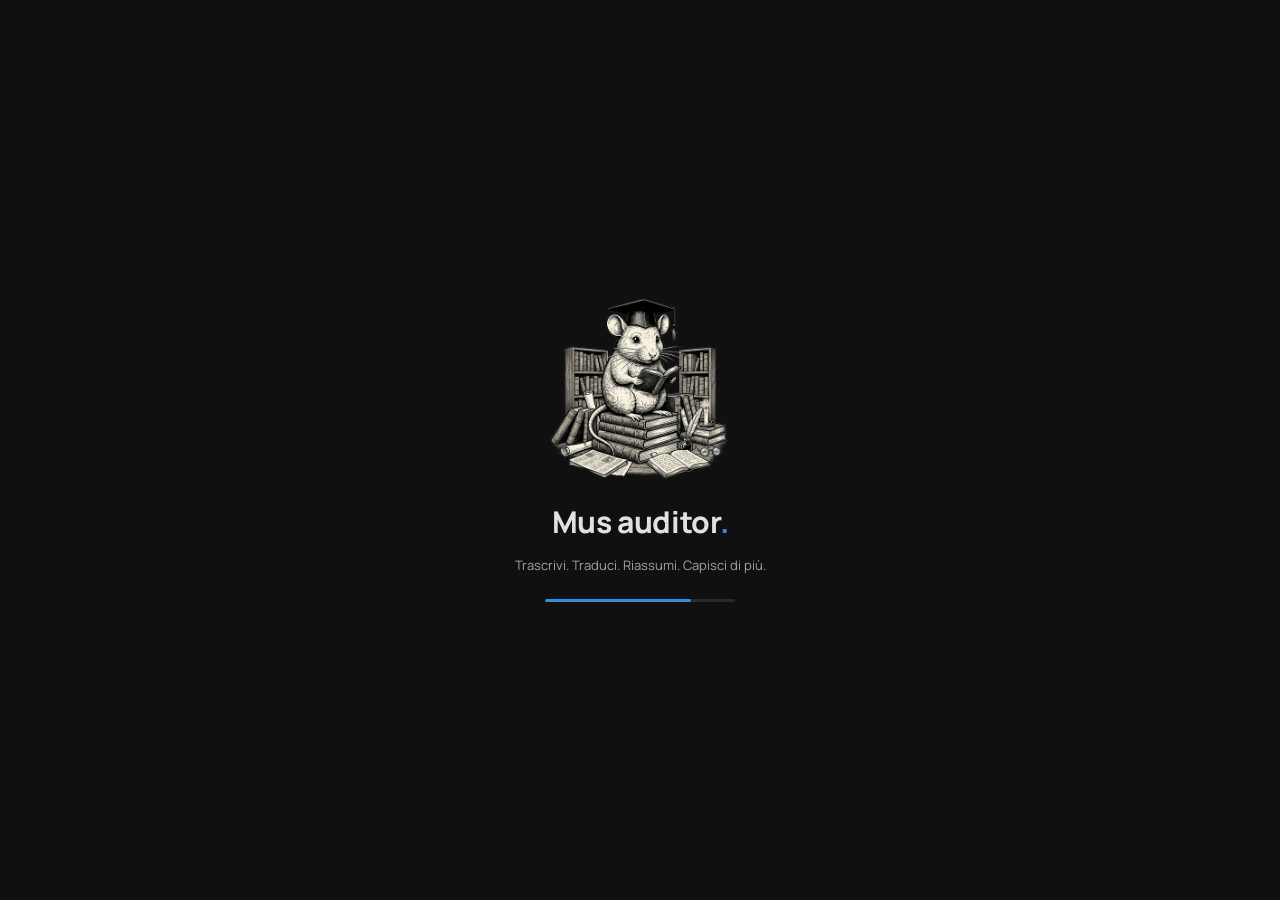
<file: client/index.html>
<!DOCTYPE html>
<html lang="it">
<head>
  <meta charset="utf-8">
  <title>Mus auditor</title>
  <!-- WebView2 non mostra nessuna scheda, quindi qui non si vede: serve a chi
       apre questo file in un browser per lavorarci sopra. -->
  <link rel="icon" href="../assets/MusAuditor.png">
  <link rel="stylesheet" href="styles/style.css">
</head>
<body>

  <!-- Le icone stanno qui una volta sola e si richiamano con <use>. -->
  <svg width="0" height="0" style="position:absolute" aria-hidden="true">
    <defs>
      <g id="i-onda" fill="none" stroke="currentColor" stroke-width="1.7"
         stroke-linecap="round" stroke-linejoin="round">
        <path d="M3 12h2M8 12h1M13 12h1M19 12h2"/>
        <path d="M5 8v8M9 5v14M14 7v10M18 9.5v5"/>
      </g>
      <g id="i-cpu" fill="none" stroke="currentColor" stroke-width="1.6"
         stroke-linecap="round" stroke-linejoin="round">
        <rect x="7" y="7" width="10" height="10" rx="2"/>
        <rect x="3.5" y="3.5" width="17" height="17" rx="3.5" opacity=".45"/>
        <path d="M10 1.5v2M14 1.5v2M10 20.5v2M14 20.5v2M1.5 10h2M1.5 14h2M20.5 10h2M20.5 14h2"/>
      </g>
      <g id="i-gettone" fill="none" stroke="currentColor" stroke-width="1.6"
         stroke-linecap="round" stroke-linejoin="round">
        <ellipse cx="12" cy="6.5" rx="7.5" ry="3"/>
        <path d="M4.5 6.5v11c0 1.7 3.4 3 7.5 3s7.5-1.3 7.5-3v-11"/>
        <path d="M4.5 12c0 1.7 3.4 3 7.5 3s7.5-1.3 7.5-3"/>
      </g>
      <g id="i-cerca" fill="none" stroke="currentColor" stroke-width="1.7" stroke-linecap="round">
        <circle cx="11" cy="11" r="6.5"/><path d="M16 16l4.5 4.5"/>
      </g>
      <g id="i-video" fill="none" stroke="currentColor" stroke-width="1.6"
         stroke-linecap="round" stroke-linejoin="round">
        <rect x="2.5" y="4.5" width="19" height="15" rx="3"/>
        <path d="M10 9.2l5 2.8-5 2.8z"/>
      </g>
      <g id="i-file-audio" fill="none" stroke="currentColor" stroke-width="1.6"
         stroke-linecap="round" stroke-linejoin="round">
        <path d="M13.5 2.5H7a2 2 0 00-2 2v15a2 2 0 002 2h10a2 2 0 002-2V8z"/>
        <path d="M13.5 2.5V8H19"/><path d="M9 16v-3.5M12 17.5v-6.5M15 15.5v-2.5"/>
      </g>
      <g id="i-avvia" fill="none" stroke="currentColor" stroke-width="1.7"
         stroke-linecap="round" stroke-linejoin="round">
        <path d="M7 4.5l12 7.5-12 7.5z"/>
      </g>
      <g id="i-vuoto" fill="none" stroke="currentColor" stroke-width="1.3"
         stroke-linecap="round" stroke-linejoin="round">
        <rect x="3" y="5" width="18" height="14" rx="2.5"/><path d="M3 10h18M8.5 14.5h7"/>
      </g>
      <g id="i-cartella" fill="none" stroke="currentColor" stroke-width="1.6"
         stroke-linecap="round" stroke-linejoin="round">
        <path d="M3 7a2 2 0 012-2h4l2 2.5h8a2 2 0 012 2V17a2 2 0 01-2 2H5a2 2 0 01-2-2z"/>
      </g>
      <g id="i-chiave" fill="none" stroke="currentColor" stroke-width="1.6"
         stroke-linecap="round" stroke-linejoin="round">
        <circle cx="7.5" cy="15.5" r="4"/>
        <path d="M10.4 12.6L20 3M17 6l2.5 2.5M14.5 8.5l2.5 2.5"/>
      </g>
      <g id="i-nuvola" fill="none" stroke="currentColor" stroke-width="1.6"
         stroke-linecap="round" stroke-linejoin="round">
        <path d="M7 18.5h10.5a4 4 0 000-8 6 6 0 00-11.6 1.6A3.6 3.6 0 007 18.5z"/>
      </g>
      <g id="i-casa" fill="none" stroke="currentColor" stroke-width="1.6"
         stroke-linecap="round" stroke-linejoin="round">
        <rect x="2.5" y="5" width="19" height="12" rx="2"/><path d="M8 21h8M12 17v4"/>
      </g>
      <g id="i-rifai" fill="none" stroke="currentColor" stroke-width="1.7"
         stroke-linecap="round" stroke-linejoin="round">
        <path d="M20 12a8 8 0 11-2.6-5.9"/><path d="M20 3v5h-5"/>
      </g>
      <g id="i-riprendi" fill="none" stroke="currentColor" stroke-width="1.6"
         stroke-linecap="round" stroke-linejoin="round">
        <circle cx="12" cy="12" r="9"/><path d="M10 8.5l5.5 3.5L10 15.5z"/>
      </g>
      <g id="i-traduci" fill="none" stroke="currentColor" stroke-width="1.6"
         stroke-linecap="round" stroke-linejoin="round">
        <path d="M3 5.5h8M7 3.5v2M9 5.5c0 3.6-2.6 6.6-6 7.5M5 9c1 2.2 3 3.9 5.5 4.5"/>
        <path d="M12 20.5l4-9 4 9M13.4 17.5h5.2"/>
      </g>
      <g id="i-riassumi" fill="none" stroke="currentColor" stroke-width="1.6"
         stroke-linecap="round" stroke-linejoin="round">
        <path d="M4 5.5h11M4 10h11M4 14.5h7M4 19h5"/><circle cx="17.5" cy="17.5" r="3.2"/>
      </g>
      <g id="i-spunta" fill="none" stroke="currentColor" stroke-width="1.9"
         stroke-linecap="round" stroke-linejoin="round">
        <path d="M4.5 12.5l5 5 10-11"/>
      </g>
      <g id="i-clessidra" fill="none" stroke="currentColor" stroke-width="1.6"
         stroke-linecap="round" stroke-linejoin="round">
        <path d="M6.5 3h11M6.5 21h11M8 3v4l4 5 4-5V3M8 21v-4l4-5 4 5v4"/>
      </g>
      <g id="i-avviso" fill="none" stroke="currentColor" stroke-width="1.7"
         stroke-linecap="round" stroke-linejoin="round">
        <path d="M12 3.5L21.5 20h-19z"/><path d="M12 9.5v5M12 17.2v.3"/>
      </g>
      <g id="i-errore" fill="none" stroke="currentColor" stroke-width="1.7"
         stroke-linecap="round" stroke-linejoin="round">
        <circle cx="12" cy="12" r="9"/><path d="M12 7.5v5.5M12 16.2v.3"/>
      </g>
      <g id="i-freccia" fill="none" stroke="currentColor" stroke-width="1.7"
         stroke-linecap="round" stroke-linejoin="round">
        <path d="M9 5l7 7-7 7"/>
      </g>
      <g id="i-leggi" fill="none" stroke="currentColor" stroke-width="1.6"
         stroke-linecap="round" stroke-linejoin="round">
        <path d="M3 5.5c2.8-1.2 5.8-1.2 9 .8v13c-3.2-2-6.2-2-9-.8z"/>
        <path d="M21 5.5c-2.8-1.2-5.8-1.2-9 .8v13c3.2-2 6.2-2 9-.8z"/>
      </g>
      <g id="i-togli" fill="none" stroke="currentColor" stroke-width="1.7"
         stroke-linecap="round" stroke-linejoin="round">
        <path d="M6 6l12 12M18 6L6 18"/>
      </g>
      <g id="i-collega" fill="none" stroke="currentColor" stroke-width="1.7"
         stroke-linecap="round" stroke-linejoin="round">
        <path d="M10 14a4.5 4.5 0 006.4 0l3-3a4.5 4.5 0 00-6.4-6.4l-1 1"/>
        <path d="M14 10a4.5 4.5 0 00-6.4 0l-3 3a4.5 4.5 0 006.4 6.4l1-1"/>
      </g>
      <g id="i-opzioni" fill="none" stroke="currentColor" stroke-width="1.6" stroke-linecap="round">
        <path d="M4 7h9M17 7h3M4 17h3M11 17h9"/><circle cx="15" cy="7" r="2"/><circle cx="9" cy="17" r="2"/>
      </g>
    </defs>
  </svg>

  <!-- L'impianto e' quello di un programma da lavoro, lo stesso di MediaFlow:
       la testata in alto, a sinistra la colonna stretta delle stanze, in
       mezzo lo spazio di lavoro, a destra le opzioni di quello che si sta
       facendo, in fondo la barra di stato. -->
  <div class="guscio">

    <header class="testata">
      <!-- Il marchio: il topo da biblioteca scontornato. E' lo stesso segno
           dell'icona sul desktop, cosi' chi ha appena fatto doppio clic lo
           ritrova dentro la finestra. marchio.png e le icone dell'eseguibile
           escono tutti da assets/marchio.py. -->
      <div class="marca">
        <img src="marchio.png" alt="" draggable="false">
        <span>Mus auditor<span class="marca-punto">.</span></span>
      </div>
      <div class="briciole">
        <span data-t="testata.spazio"></span><span class="briciole-taglio">/</span>
        <strong id="briciola"></strong>
      </div>
      <!-- Le stanze lavorano anche quando non le si guarda: questa dice dove
           sta girando qualcosa, o dove c'e' un riepilogo da leggere, e
           cliccandola ci si va. -->
      <button class="pillola-lavori" id="pillola-lavori" hidden>
        <span class="punto-vivo"></span><span id="pillola-testo"></span>
      </button>
    </header>

    <div class="impianto">

      <!-- Due postazioni, non due impostazioni: in ciascuna c'e' tutto il
           lavoro (link o file, opzioni, avvio, avanzamento) e quello che
           cambia sono i modelli con cui viene fatto. Scegliere la stanza E'
           scegliere il motore. Il nome compare passandoci sopra; il puntino
           sull'icona dice se li' dentro sta succedendo qualcosa. -->
      <nav class="barra">
        <div class="menu">
          <button class="voce attiva" data-va="locale">
            <svg class="icona" viewBox="0 0 24 24"><use href="#i-casa"/></svg>
            <span class="voce-nome" data-t="menu.locale"></span>
            <span class="targhetta-menu spenta" id="targhetta-locale"></span>
          </button>
          <button class="voce" data-va="cloud">
            <svg class="icona" viewBox="0 0 24 24"><use href="#i-nuvola"/></svg>
            <span class="voce-nome" data-t="menu.cloud"></span>
            <span class="targhetta-menu spenta" id="targhetta-cloud"></span>
          </button>
        </div>
      </nav>

      <main class="corpo">

        <!-- ══ LA POSTAZIONE DI LAVORO, COME MODELLO ════════════════════ -->
        <!-- Questo blocco non compare a schermo: e' lo stampo. All'avvio ne
             vengono fatte DUE copie vere, una dentro «Locale» e una dentro
             «Cloud», e da quel momento vivono separate: si puo' avere un link
             incollato qui e un altro li', e un lavoro in corso in tutte e due
             nello stesso momento.

             Le copie non sono identiche: ognuna tiene solo i modelli del
             proprio motore, e la chiave sta soltanto in «Cloud», perche' e'
             l'unica stanza in cui si paga qualcosa. Chi le pota, e chi scrive
             nell'intestazione il nome della stanza, e' creaPosti() in posti.js.

             Gli identificatori qui dentro sono scritti nudi ma non restano
             tali: copiando, ognuno prende davanti il nome della stanza. Cosi'
             «url» diventa «locale-url» e «cloud-url», che sono due caselle
             diverse e non possono essere scambiate per sbaglio. -->
        <template id="modello-postazione">
        <div class="postazione">

          <div class="lavoro">
            <header class="intestazione">
              <div class="simbolo"><svg class="icona" viewBox="0 0 24 24"><use id="simbolo-uso"/></svg></div>
              <div>
                <div class="occhiello" id="occhiello"></div>
                <h1 id="titolo"></h1>
              </div>
            </header>
            <p class="intro" id="intro"></p>

            <!-- Da dove entra il materiale. Resta attivo anche mentre la
                 postazione lavora: e' da qui che si incolla il prossimo link,
                 che va in coda.

                 Il link non ha un bottone per leggerlo: si legge da solo appena
                 incollato (o dopo un attimo di pausa mentre lo si scrive), e
                 l'anteprima si apre in una finestra. La riga sotto la casella
                 dice che cosa sta succedendo. -->
            <section class="importa resta-attivo">
              <div class="importa-capo">
                <svg class="icona" viewBox="0 0 24 24"><use href="#i-collega"/></svg>
                <h2 data-t="src.label"></h2>
              </div>
              <div class="modulo-link">
                <select id="sorgente" class="campo">
                  <option value="youtube" data-t="src.youtube"></option>
                  <option value="local" data-t="src.local"></option>
                </select>
                <!-- I due ingressi occupano lo stesso posto: si vede solo
                     quello della sorgente scelta. -->
                <div class="campo-icona" id="ingresso-youtube">
                  <svg class="icona-campo" viewBox="0 0 24 24"><use href="#i-video"/></svg>
                  <input id="url" class="campo con-icona" type="text" spellcheck="false"
                         placeholder="https://www.youtube.com/watch?v=…">
                </div>
                <!-- Il file non si scrive, si sceglie: la casella intera e' il
                     bottone che apre la finestra del sistema. -->
                <div class="campo-icona" id="ingresso-file" hidden>
                  <svg class="icona-campo" viewBox="0 0 24 24"><use href="#i-file-audio"/></svg>
                  <input id="file" class="campo con-icona scelto" type="text" readonly>
                </div>
              </div>
              <div class="importa-nota" id="lettura" data-t="src.load.hint"></div>
            </section>

            <!-- L'avanzamento compare solo mentre si lavora. Dentro c'e' tutto
                 quello che serve a capire a che punto siamo: chi sta
                 lavorando, in che fase, quanto manca, e l'elenco dei passaggi
                 con quelli fatti gia' spuntati. -->
            <section class="pannello avanzamento" id="avanzamento">
              <div class="titolo-pannello">
                <span class="spia working"></span>
                <span data-t="prog.title"></span>
                <span class="targhetta-motore" id="badge-motore"></span>
                <span class="targhetta elastica" id="badge-batch" hidden></span>
                <div class="spazio"></div>
                <span class="targhetta" id="badge-fase"></span>
                <span class="avanz-pct" id="avanz-pct"></span>
                <span class="avanz-eta" id="avanz-eta"></span>
                <!-- Resta cliccabile mentre tutto il resto della postazione e'
                     spento: e' l'unico gesto che ha senso durante un lavoro. -->
                <button id="annulla" class="bottone contorno piccolo resta-attivo">
                  <svg class="icona" viewBox="0 0 24 24"><use href="#i-togli"/></svg>
                  <span data-t="prog.cancel"></span>
                </button>
              </div>
              <div class="avanz-nota" id="badge-nota" hidden></div>
              <div class="binario"><div class="cursa" id="barra"></div></div>
              <div class="avanz-riga">
                <span class="avanz-titolo" id="avanz-fase"></span>
                <span class="avanz-dettaglio" id="avanz-dettaglio"></span>
              </div>
              <div class="passi" id="passi"></div>
              <div class="racconto">
                <div id="racconto-testo"></div>
                <div class="racconto-piano" id="racconto-piano"></div>
              </div>
            </section>

            <!-- Quello che si e' scelto di trascrivere, e sotto i video che
                 aspettano il loro turno. La spia e la parola di stato dicono
                 se la postazione sta lavorando. -->
            <section class="pannello sorgente">
              <div class="titolo-pannello">
                <span class="spia" id="spia"></span>
                <span data-t="src.panel"></span>
                <span class="stato" id="stato"></span>
                <div class="spazio"></div>
                <span class="targhetta" id="stima"></span>
              </div>
              <div class="sorgente-corpo">
                <div id="sorgente-scheda" class="elenco"></div>
                <!-- Ciascuno con il suo × per toglierlo prima che parta.
                     Vuota, non si vede. -->
                <div class="coda-blocco" id="coda-blocco" hidden>
                  <label class="etichetta" data-t="coda.title"></label>
                  <div class="elenco-video" id="coda-lista"></div>
                </div>
              </div>
            </section>
          </div>

          <!-- Le opzioni di questa stanza: con che cosa si trascrive, e come
               deve venire il riassunto. Prima stavano in tre riquadri che
               aprivano tre finestre; adesso sono sempre a vista, e il bottone
               che fa partire tutto sta in fondo, dopo l'ultima scelta. -->
          <aside class="ispettore">
            <div class="ispettore-testa">
              <svg class="icona" viewBox="0 0 24 24"><use href="#i-opzioni"/></svg>
              <h2 data-t="opz.titolo"></h2>
            </div>
            <div class="ispettore-corpo">

              <section class="blocco" id="modulo-modelli-locale">
                <h3 class="blocco-titolo" data-t="opz.modelli"></h3>
                <div class="gruppo">
                  <label data-t="eng.model.whisper"></label>
                  <select id="m-whisper" class="campo"></select>
                </div>
                <div class="gruppo">
                  <label data-t="eng.model.ollama"></label>
                  <select id="m-ollama" class="campo"></select>
                </div>
                <div class="nota-riga" data-t="eng.local.hint"></div>
              </section>

              <section class="blocco" id="modulo-modelli-cloud">
                <h3 class="blocco-titolo" data-t="opz.modelli"></h3>
                <div class="gruppo">
                  <label data-t="eng.model.groq"></label>
                  <select id="m-groq" class="campo"></select>
                </div>
                <div class="gruppo">
                  <label data-t="eng.model.groqtesto"></label>
                  <select id="m-groq-testo" class="campo"></select>
                </div>
                <div class="nota-riga" data-t="eng.groq.hint"></div>
              </section>

              <!-- Del file caricato si mostra il nome e nient'altro: la chiave
                   e' un segreto, e vederla scritta a schermo non serve a
                   nessuno. -->
              <section class="blocco" id="carta-chiave">
                <h3 class="blocco-titolo" data-t="opz.chiave"></h3>
                <div class="stato-chiave" id="stato-chiave"></div>
                <button id="carica-chiave" class="bottone contorno">
                  <svg class="icona" viewBox="0 0 24 24"><use href="#i-chiave"/></svg>
                  <span data-t="eng.key.load"></span>
                </button>
                <button id="ottieni-chiave" class="bottone nudo" data-t="eng.key.get"></button>
              </section>

              <!-- Il riassunto non ha un interruttore: si fa sempre, ed e'
                   l'unica cosa che finisce fra i risultati. Queste sono le sue
                   aggiunte e la sua misura. -->
              <section class="blocco">
                <h3 class="blocco-titolo" data-t="opts.title"></h3>
                <div class="interruttori">
                  <label class="interruttore rovescio">
                    <input type="checkbox" id="opt-translate"><span class="cursore"></span>
                    <span class="interruttore-testo">
                      <span class="interruttore-nome" data-t="opt.translate"></span>
                      <span class="interruttore-nota" data-t="opt.translate.desc"></span>
                    </span>
                  </label>
                  <label class="interruttore rovescio">
                    <input type="checkbox" id="opt-charts"><span class="cursore"></span>
                    <span class="interruttore-testo">
                      <span class="interruttore-nome" data-t="opt.charts"></span>
                      <span class="interruttore-nota" data-t="opt.charts.desc"></span>
                    </span>
                  </label>
                  <label class="interruttore rovescio">
                    <input type="checkbox" id="opt-comments"><span class="cursore"></span>
                    <span class="interruttore-testo">
                      <span class="interruttore-nome" data-t="opt.comments"></span>
                      <span class="interruttore-nota" data-t="opt.comments.desc"></span>
                    </span>
                  </label>
                </div>
                <div class="gruppo" id="riga-dettaglio">
                  <label data-t="opt.detail"></label>
                  <select id="opt-detail" class="campo">
                    <option value="esteso" data-t="opt.detail.esteso"></option>
                    <option value="normale" data-t="opt.detail.normale"></option>
                    <option value="breve" data-t="opt.detail.breve"></option>
                    <option value="punti" data-t="opt.detail.punti"></option>
                  </select>
                </div>
              </section>
            </div>

            <div class="ispettore-piede">
              <button id="avvia" class="bottone pieno">
                <svg class="icona" viewBox="0 0 24 24"><use href="#i-avvia" id="icona-avvia"/></svg>
                <span id="testo-avvia" data-t="src.start"></span>
              </button>
              <p class="piede-nota" data-t="src.start.nota"></p>
            </div>
          </aside>
        </div>
        </template>

        <!-- ══ LOCALE ═══════════════════════════════════════════════════ -->
        <!-- Qui dentro non compare niente che abbia bisogno della rete: e' la
             promessa della sezione. Chi trascrive da qui trascrive sul proprio
             computer: non c'e' un interruttore da ricordarsi, e' la stanza in
             cui si sta. -->
        <div class="sezione attiva" data-sez="locale" data-icona="i-casa"></div>

        <!-- ══ CLOUD ════════════════════════════════════════════════════ -->
        <!-- E qui dentro, per lo stesso motivo, solo cose che vivono sui
             server Groq: i due modelli e la chiave che li paga. -->
        <div class="sezione" data-sez="cloud" data-icona="i-nuvola"></div>

      </main>
    </div>

    <footer class="barra-stato">
      <span class="punto-stato" id="stato-punto"></span>
      <span id="stato-testo"></span>
      <!-- Quanto manca alla fase in corso, quando a lavorare e' una stanza
           sola: con due insieme un numero unico non direbbe niente. -->
      <div class="stato-avanzo" id="stato-avanzo" hidden>
        <div><span id="stato-cursa"></span></div>
        <span id="stato-percento"></span>
      </div>
      <!-- La spia di Tor: dice se YouTube vede l'IP di casa o quello di un
           nodo Tor. La tiene aggiornata sorvegliaTor(), in app.js. -->
      <div class="spia-tor" id="spia-tor" data-fase="avvio">
        <span class="spia-tor-punto"></span><span class="spia-tor-testo"></span>
      </div>
      <span class="barra-stato-coda" data-t="stato.privato"></span>
    </footer>
  </div>

  <div class="avvisi" id="avvisi"></div>

  <div class="velo-trascina" id="velo-trascina">
    <div class="riquadro-trascina">
      <svg class="icona" viewBox="0 0 24 24"><use href="#i-collega"/></svg>
      <span data-t="trascina"></span>
    </div>
  </div>

  <!-- La finestra modale e' una sola e viene riempita di volta in volta:
       conferma di un video, elenco di scelte, risultato, avviso. Averne una
       per caso significherebbe cinque strutture da tenere allineate. -->
  <div class="velo-finestra" id="velo-finestra">
    <div class="finestra" id="finestra" role="dialog" aria-modal="true">
      <div class="finestra-testa">
        <svg class="icona" viewBox="0 0 24 24"><use href="#i-onda" id="finestra-icona"/></svg>
        <h2 id="finestra-titolo"></h2>
      </div>
      <div class="finestra-corpo" id="finestra-corpo"></div>
      <div class="finestra-azioni" id="finestra-azioni"></div>
    </div>
  </div>

  <!-- Il velo di caricamento: sparisce quando la pagina e' davvero pronta,
       motore compreso. Senza, si vedrebbe per un istante l'interfaccia ancora
       vuota e senza testi. Il motto e' scritto qui e non preso dai testi,
       perche' i testi arrivano proprio mentre il velo e' a schermo. -->
  <div class="velo-avvio" id="velo-avvio">
    <div class="avvio-blocco">
      <img class="avvio-marchio" src="marchio.png" alt="" draggable="false">
      <div class="avvio-nome">Mus auditor<span class="marca-punto">.</span></div>
      <div class="avvio-motto">Trascrivi. Traduci. Riassumi. Capisci di più.</div>
      <div class="avvio-barra"><span></span></div>
    </div>
  </div>

  <script src="components/dropdown.js"></script>
  <script src="components/modal.js"></script>
  <script src="features/posti.js"></script>
  <script src="app.js"></script>
  <script src="features/engine.js"></script>
  <script src="features/transcribe.js"></script>
  <script>avvia();</script>
</body>
</html>
</file>
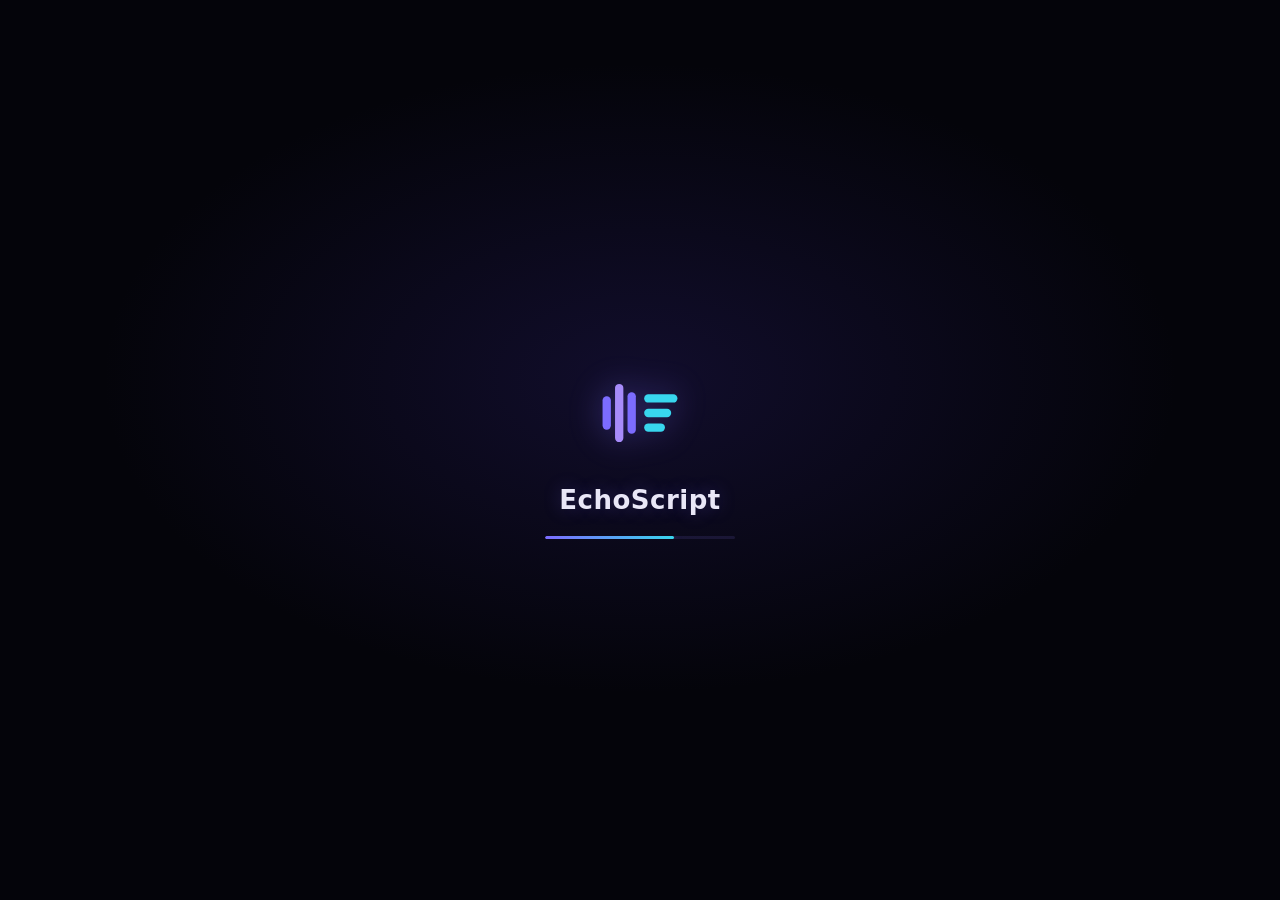
<file: web/index.html>
<!DOCTYPE html>
<html lang="it">
<head>
  <meta charset="utf-8">
  <title>EchoScript</title>
  <!-- WebView2 non mostra nessuna scheda, quindi qui non si vede: serve a chi
       apre questo file in un browser per lavorarci sopra. -->
  <link rel="icon" href="../assets/EchoScript.png">
  <link rel="stylesheet" href="style.css">
</head>
<body>

  <!-- Sfondo: strati sovrapposti, tutti generati dal CSS. Nessun file, nessun
       download, niente da inizializzare. -->
  <div class="sfondo" aria-hidden="true">
    <div class="alone alone-1"></div>
    <div class="alone alone-2"></div>
    <div class="alone alone-3"></div>
    <div class="onde"></div>
    <div class="grana"></div>
    <div class="vignetta"></div>
  </div>

  <!-- Le icone stanno qui una volta sola e si richiamano con <use>. -->
  <svg width="0" height="0" style="position:absolute" aria-hidden="true">
    <defs>
      <g id="i-onda" fill="none" stroke="currentColor" stroke-width="1.7"
         stroke-linecap="round" stroke-linejoin="round">
        <path d="M3 12h2M8 12h1M13 12h1M19 12h2"/>
        <path d="M5 8v8M9 5v14M14 7v10M18 9.5v5"/>
      </g>
      <g id="i-cpu" fill="none" stroke="currentColor" stroke-width="1.6"
         stroke-linecap="round" stroke-linejoin="round">
        <rect x="7" y="7" width="10" height="10" rx="2"/>
        <rect x="3.5" y="3.5" width="17" height="17" rx="3.5" opacity=".45"/>
        <path d="M10 1.5v2M14 1.5v2M10 20.5v2M14 20.5v2M1.5 10h2M1.5 14h2M20.5 10h2M20.5 14h2"/>
      </g>
      <g id="i-gettone" fill="none" stroke="currentColor" stroke-width="1.6"
         stroke-linecap="round" stroke-linejoin="round">
        <ellipse cx="12" cy="6.5" rx="7.5" ry="3"/>
        <path d="M4.5 6.5v11c0 1.7 3.4 3 7.5 3s7.5-1.3 7.5-3v-11"/>
        <path d="M4.5 12c0 1.7 3.4 3 7.5 3s7.5-1.3 7.5-3"/>
      </g>
      <g id="i-cerca" fill="none" stroke="currentColor" stroke-width="1.7" stroke-linecap="round">
        <circle cx="11" cy="11" r="6.5"/><path d="M16 16l4.5 4.5"/>
      </g>
      <g id="i-video" fill="none" stroke="currentColor" stroke-width="1.6"
         stroke-linecap="round" stroke-linejoin="round">
        <rect x="2.5" y="4.5" width="19" height="15" rx="3"/>
        <path d="M10 9.2l5 2.8-5 2.8z"/>
      </g>
      <g id="i-file-audio" fill="none" stroke="currentColor" stroke-width="1.6"
         stroke-linecap="round" stroke-linejoin="round">
        <path d="M13.5 2.5H7a2 2 0 00-2 2v15a2 2 0 002 2h10a2 2 0 002-2V8z"/>
        <path d="M13.5 2.5V8H19"/><path d="M9 16v-3.5M12 17.5v-6.5M15 15.5v-2.5"/>
      </g>
      <g id="i-avvia" fill="none" stroke="currentColor" stroke-width="1.7"
         stroke-linecap="round" stroke-linejoin="round">
        <path d="M7 4.5l12 7.5-12 7.5z"/>
      </g>
      <g id="i-vuoto" fill="none" stroke="currentColor" stroke-width="1.3"
         stroke-linecap="round" stroke-linejoin="round">
        <rect x="3" y="5" width="18" height="14" rx="2.5"/><path d="M3 10h18M8.5 14.5h7"/>
      </g>
      <g id="i-cartella" fill="none" stroke="currentColor" stroke-width="1.6"
         stroke-linecap="round" stroke-linejoin="round">
        <path d="M3 7a2 2 0 012-2h4l2 2.5h8a2 2 0 012 2V17a2 2 0 01-2 2H5a2 2 0 01-2-2z"/>
      </g>
      <g id="i-chiave" fill="none" stroke="currentColor" stroke-width="1.6"
         stroke-linecap="round" stroke-linejoin="round">
        <circle cx="7.5" cy="15.5" r="4"/>
        <path d="M10.4 12.6L20 3M17 6l2.5 2.5M14.5 8.5l2.5 2.5"/>
      </g>
      <g id="i-nuvola" fill="none" stroke="currentColor" stroke-width="1.6"
         stroke-linecap="round" stroke-linejoin="round">
        <path d="M7 18.5h10.5a4 4 0 000-8 6 6 0 00-11.6 1.6A3.6 3.6 0 007 18.5z"/>
      </g>
      <g id="i-casa" fill="none" stroke="currentColor" stroke-width="1.6"
         stroke-linecap="round" stroke-linejoin="round">
        <rect x="2.5" y="5" width="19" height="12" rx="2"/><path d="M8 21h8M12 17v4"/>
      </g>
      <g id="i-rifai" fill="none" stroke="currentColor" stroke-width="1.7"
         stroke-linecap="round" stroke-linejoin="round">
        <path d="M20 12a8 8 0 11-2.6-5.9"/><path d="M20 3v5h-5"/>
      </g>
      <g id="i-riprendi" fill="none" stroke="currentColor" stroke-width="1.6"
         stroke-linecap="round" stroke-linejoin="round">
        <circle cx="12" cy="12" r="9"/><path d="M10 8.5l5.5 3.5L10 15.5z"/>
      </g>
      <g id="i-traduci" fill="none" stroke="currentColor" stroke-width="1.6"
         stroke-linecap="round" stroke-linejoin="round">
        <path d="M3 5.5h8M7 3.5v2M9 5.5c0 3.6-2.6 6.6-6 7.5M5 9c1 2.2 3 3.9 5.5 4.5"/>
        <path d="M12 20.5l4-9 4 9M13.4 17.5h5.2"/>
      </g>
      <g id="i-riassumi" fill="none" stroke="currentColor" stroke-width="1.6"
         stroke-linecap="round" stroke-linejoin="round">
        <path d="M4 5.5h11M4 10h11M4 14.5h7M4 19h5"/><circle cx="17.5" cy="17.5" r="3.2"/>
      </g>
      <g id="i-occhio" fill="none" stroke="currentColor" stroke-width="1.6"
         stroke-linecap="round" stroke-linejoin="round">
        <path d="M2 12s3.6-6.5 10-6.5S22 12 22 12s-3.6 6.5-10 6.5S2 12 2 12z"/>
        <circle cx="12" cy="12" r="2.6"/>
      </g>
      <g id="i-spunta" fill="none" stroke="currentColor" stroke-width="1.9"
         stroke-linecap="round" stroke-linejoin="round">
        <path d="M4.5 12.5l5 5 10-11"/>
      </g>
      <g id="i-clessidra" fill="none" stroke="currentColor" stroke-width="1.6"
         stroke-linecap="round" stroke-linejoin="round">
        <path d="M6.5 3h11M6.5 21h11M8 3v4l4 5 4-5V3M8 21v-4l4-5 4 5v4"/>
      </g>
      <g id="i-avviso" fill="none" stroke="currentColor" stroke-width="1.7"
         stroke-linecap="round" stroke-linejoin="round">
        <path d="M12 3.5L21.5 20h-19z"/><path d="M12 9.5v5M12 17.2v.3"/>
      </g>
      <g id="i-errore" fill="none" stroke="currentColor" stroke-width="1.7"
         stroke-linecap="round" stroke-linejoin="round">
        <circle cx="12" cy="12" r="9"/><path d="M12 7.5v5.5M12 16.2v.3"/>
      </g>
      <g id="i-freccia" fill="none" stroke="currentColor" stroke-width="1.7"
         stroke-linecap="round" stroke-linejoin="round">
        <path d="M9 5l7 7-7 7"/>
      </g>
    </defs>
  </svg>

  <div class="guscio">

    <aside class="barra">
      <div class="marchio">
        <div class="logo">EchoScript</div>
        <div class="sottotitolo" data-t="app.subtitle"></div>
      </div>

      <nav class="menu">
        <!-- Due postazioni, non due impostazioni: in ciascuna c'e' tutto il
             lavoro — link o file, output, avvio, diario — e quello che cambia
             sono i modelli con cui viene fatto. Si entra in una delle due e si
             lavora li' dentro; scegliere la sezione E' scegliere il motore, che
             e' il modo piu' corto di dirlo. La targhetta segna quella in uso. -->
        <button class="voce attiva" data-va="locale">
          <span class="rotaia"></span>
          <svg class="icona" viewBox="0 0 24 24"><use href="#i-casa"/></svg>
          <span data-t="menu.locale"></span>
          <span class="targhetta-menu" id="targhetta-locale"></span>
        </button>
        <button class="voce" data-va="cloud">
          <span class="rotaia"></span>
          <svg class="icona" viewBox="0 0 24 24"><use href="#i-nuvola"/></svg>
          <span data-t="menu.cloud"></span>
          <span class="targhetta-menu" id="targhetta-cloud"></span>
        </button>
        <button class="voce" data-va="crediti">
          <span class="rotaia"></span>
          <svg class="icona" viewBox="0 0 24 24"><use href="#i-gettone"/></svg>
          <span data-t="menu.crediti"></span>
        </button>
      </nav>

      <div class="piede">
        <label class="etichetta" data-t="app.language"></label>
        <select id="lingua" class="campo compatto">
          <option value="it">Italiano</option>
          <option value="en">English</option>
        </select>
      </div>
    </aside>

    <main class="corpo">

      <!-- ══ LA POSTAZIONE DI LAVORO ════════════════════════════════════ -->
      <!-- Una sola, e si sposta nella sezione aperta — come il diario, e per lo
           stesso motivo. Averne due copie vere vorrebbe dire due link incollati,
           due schede della sorgente, due avanzamenti: passando da «Locale» a
           «Cloud» il link appena incollato sparirebbe, che e' esattamente cio'
           che nessuno si aspetta. Cosi' invece la postazione e' la stessa e
           cambia solo la stanza in cui si trova. -->
      <div id="postazione">

        <section class="vetro">
          <div class="riga">
            <div class="gruppo stretto">
              <label data-t="src.label"></label>
              <select id="sorgente" class="campo">
                <option value="youtube" data-t="src.youtube"></option>
                <option value="local" data-t="src.local"></option>
              </select>
            </div>

            <!-- I due ingressi occupano lo stesso posto: si vede solo quello
                 della sorgente scelta, cosi' la riga non cambia altezza. -->
            <div class="gruppo largo" id="ingresso-youtube">
              <label data-t="src.input.url"></label>
              <div class="campo-icona">
                <svg class="icona-campo" viewBox="0 0 24 24"><use href="#i-video"/></svg>
                <input id="url" class="campo con-icona" type="text" spellcheck="false"
                       placeholder="https://www.youtube.com/watch?v=…">
              </div>
            </div>
            <div class="gruppo largo" id="ingresso-file" hidden>
              <label data-t="src.input.file"></label>
              <div class="campo-icona">
                <svg class="icona-campo" viewBox="0 0 24 24"><use href="#i-file-audio"/></svg>
                <input id="file" class="campo con-icona con-coda" type="text"
                       spellcheck="false" readonly>
                <button id="sfoglia" class="coda">…</button>
              </div>
            </div>
          </div>

          <label class="etichetta etichetta-blocco" data-t="opts.title"></label>
          <div class="interruttori">
            <label class="interruttore">
              <input type="checkbox" id="opt-translate"><span class="cursore"></span>
              <span class="interruttore-testo">
                <span class="interruttore-nome" data-t="opt.translate"></span>
                <span class="interruttore-nota" data-t="opt.translate.desc"></span>
              </span>
            </label>
            <label class="interruttore">
              <input type="checkbox" id="opt-summarize"><span class="cursore"></span>
              <span class="interruttore-testo">
                <span class="interruttore-nome" data-t="opt.summary"></span>
                <span class="interruttore-nota" data-t="opt.summary.desc"></span>
              </span>
            </label>
            <label class="interruttore">
              <input type="checkbox" id="opt-visual"><span class="cursore"></span>
              <span class="interruttore-testo">
                <span class="interruttore-nome" data-t="opt.visual"></span>
                <span class="interruttore-nota" data-t="opt.visual.desc"></span>
              </span>
            </label>
          </div>

          <div class="azioni">
            <button id="leggi" class="bottone contorno">
              <svg class="icona" viewBox="0 0 24 24"><use href="#i-cerca"/></svg>
              <span data-t="src.load"></span>
            </button>
            <div class="spazio"></div>
            <button id="avvia" class="bottone pieno">
              <svg class="icona" viewBox="0 0 24 24"><use href="#i-avvia" id="icona-avvia"/></svg>
              <span id="testo-avvia" data-t="src.start"></span>
            </button>
          </div>
        </section>

        <div class="scorciatoie" data-t="scorciatoie"></div>

        <!-- L'avanzamento compare solo mentre si lavora. Dentro c'e' tutto
             quello che serve a capire a che punto siamo: chi sta lavorando, in
             che fase, quanto manca, e l'elenco dei passaggi con quelli fatti
             gia' spuntati. -->
        <section class="vetro avanzamento" id="avanzamento">
          <div class="titolo-pannello">
            <span class="spia working"></span>
            <span data-t="prog.title"></span>
          </div>
          <div class="avanz-alto">
            <span class="targhetta-motore" id="badge-motore"></span>
            <span class="targhetta" id="badge-batch" hidden></span>
            <div class="spazio"></div>
            <span class="targhetta" id="badge-fase"></span>
            <span class="avanz-pct" id="avanz-pct"></span>
          </div>
          <div class="avanz-nota" id="badge-nota" hidden></div>
          <div class="binario"><div class="cursa" id="barra"></div></div>
          <div class="avanz-riga">
            <span class="avanz-titolo" id="avanz-fase"></span>
            <span class="avanz-dettaglio" id="avanz-dettaglio"></span>
          </div>
          <label class="etichetta" data-t="prog.steps"></label>
          <div class="passi" id="passi"></div>
          <div class="racconto">
            <svg class="icona" viewBox="0 0 24 24"><use href="#i-onda"/></svg>
            <div>
              <div id="racconto-testo"></div>
              <div class="racconto-piano" id="racconto-piano"></div>
            </div>
          </div>
        </section>

        <div class="due-colonne">
          <section class="vetro colonna">
            <div class="titolo-pannello">
              <span data-t="src.panel"></span>
              <div class="spazio"></div>
              <span class="targhetta" id="stima"></span>
            </div>
            <div id="sorgente-scheda" class="elenco"></div>
          </section>

          <!-- Il diario e' uno solo: viaggia con la postazione, cosi' la
               cronologia resta una sola anche cambiando motore. -->
          <section class="vetro colonna" id="pannello-diario">
            <div class="titolo-pannello">
              <span class="spia" id="spia"></span>
              <span data-t="log.title"></span>
              <span class="stato" id="stato"></span>
              <div class="spazio"></div>
              <button id="svuota" class="bottone nudo" data-t="log.clear"></button>
            </div>
            <div id="diario" class="diario"></div>
          </section>
        </div>
      </div>

      <!-- ══ LOCALE ═════════════════════════════════════════════════════ -->
      <!-- Qui dentro non compare niente che abbia bisogno della rete: e' la
           promessa della sezione. Chi trascrive da qui trascrive sul proprio
           computer — non c'e' un interruttore da ricordarsi, e' la stanza in
           cui si sta. -->
      <div class="sezione attiva" data-sez="locale">
        <header class="intestazione">
          <h1 data-t="sez.locale.title"></h1>
          <p data-t="sez.locale.desc"></p>
        </header>

        <section class="vetro colonna" id="pannello-locale">
          <div class="titolo-pannello">
            <svg class="icona-pannello" viewBox="0 0 24 24"><use href="#i-casa"/></svg>
            <span data-t="eng.local.title"></span>
          </div>
          <p class="nota-riga" data-t="eng.local.hint"></p>
          <div class="riga">
            <div class="gruppo largo">
              <label data-t="eng.model.whisper"></label>
              <select id="m-whisper" class="campo"></select>
            </div>
            <div class="gruppo largo">
              <label data-t="eng.model.ollama"></label>
              <select id="m-ollama" class="campo"></select>
            </div>
            <div class="gruppo largo">
              <label data-t="eng.model.vision"></label>
              <select id="m-vision" class="campo"></select>
            </div>
          </div>
        </section>

        <div class="slot-lavoro"></div>
      </div>

      <!-- ══ CLOUD ══════════════════════════════════════════════════════ -->
      <!-- E qui dentro, per lo stesso motivo, solo cose che vivono sui server
           Groq: i tre modelli e la chiave che li paga. -->
      <div class="sezione" data-sez="cloud">
        <header class="intestazione">
          <h1 data-t="sez.cloud.title"></h1>
          <p data-t="sez.cloud.desc"></p>
        </header>

        <section class="vetro colonna" id="pannello-groq">
          <div class="titolo-pannello">
            <svg class="icona-pannello" viewBox="0 0 24 24"><use href="#i-nuvola"/></svg>
            <span data-t="eng.groq.title"></span>
          </div>
          <p class="nota-riga" data-t="eng.groq.hint"></p>
          <div class="riga">
            <div class="gruppo largo">
              <label data-t="eng.model.groq"></label>
              <select id="m-groq" class="campo"></select>
            </div>
            <div class="gruppo largo">
              <label data-t="eng.model.groqtesto"></label>
              <select id="m-groq-testo" class="campo"></select>
            </div>
            <div class="gruppo largo">
              <label data-t="eng.model.groqvista"></label>
              <select id="m-groq-vista" class="campo"></select>
            </div>
          </div>
        </section>

        <section class="vetro colonna">
          <div class="titolo-pannello">
            <svg class="icona-pannello" viewBox="0 0 24 24"><use href="#i-chiave"/></svg>
            <span data-t="eng.key"></span>
          </div>
          <p class="nota-riga" data-t="eng.key.hint"></p>
          <div class="azioni azioni-chiave">
            <button id="carica-chiave" class="bottone contorno">
              <svg class="icona" viewBox="0 0 24 24"><use href="#i-chiave"/></svg>
              <span data-t="eng.key.load"></span>
            </button>
            <button id="ottieni-chiave" class="bottone nudo" data-t="eng.key.get"></button>
          </div>
          <!-- Del file caricato si mostra il nome e nient'altro: la chiave e'
               un segreto, e vederla scritta a schermo non serve a nessuno. -->
          <div class="stato-chiave" id="stato-chiave"></div>
        </section>

        <div class="slot-lavoro"></div>
      </div>

      <!-- ══ CREDITI ════════════════════════════════════════════════════ -->
      <div class="sezione" data-sez="crediti">
        <header class="intestazione">
          <h1 data-t="sez.crediti.title"></h1>
          <p data-t="sez.crediti.desc"></p>
        </header>

        <section class="vetro colonna crescente">
          <div class="titolo-pannello">
            <span data-t="menu.crediti"></span>
            <div class="spazio"></div>
            <button id="aggiorna-crediti" class="bottone nudo" data-t="lim.refresh"></button>
          </div>
          <p class="nota-riga" data-t="lim.note"></p>
          <div id="crediti" class="elenco"></div>
        </section>
      </div>

    </main>
  </div>

  <div class="avvisi" id="avvisi"></div>

  <div class="velo-trascina" id="velo-trascina">
    <div class="riquadro-trascina">
      <svg class="icona" viewBox="0 0 24 24"><use href="#i-onda"/></svg>
      <span data-t="trascina"></span>
    </div>
  </div>

  <!-- La finestra modale e' una sola e viene riempita di volta in volta:
       conferma di un video, elenco di scelte, risultato, avviso. Averne una
       per caso significherebbe cinque strutture da tenere allineate. -->
  <div class="velo-finestra" id="velo-finestra">
    <div class="finestra" id="finestra" role="dialog" aria-modal="true">
      <div class="finestra-testa">
        <svg class="icona" viewBox="0 0 24 24"><use href="#i-onda" id="finestra-icona"/></svg>
        <h2 id="finestra-titolo"></h2>
      </div>
      <div class="finestra-corpo" id="finestra-corpo"></div>
      <div class="finestra-azioni" id="finestra-azioni"></div>
    </div>
  </div>

  <!-- Il velo di caricamento. Prende il testimone dalla schermata che
       PyInstaller mostra mentre scompatta l'eseguibile: quella sparisce quando
       la finestra compare, questo quando la pagina e' davvero pronta. Senza, in
       mezzo si vedrebbe per un istante l'interfaccia vuota e senza traduzioni. -->
  <div class="velo-avvio" id="velo-avvio">
    <div class="avvio-blocco">
      <!-- Il marchio: tre barre di livello che diventano tre righe scritte.
           E' lo stesso disegno di assets/EchoScript.ico e di
           assets/caricamento.png — le coordinate qui sotto sono le stesse che
           assets/marchio.py usa per generarli. Cambiandone uno vanno cambiati
           tutti, altrimenti l'icona, la schermata di avvio e questo velo si
           contraddicono a vicenda nel giro di due secondi. -->
      <svg class="avvio-marchio" viewBox="0 0 100 100" aria-hidden="true">
        <rect class="b1" x="14" y="34" width="8"  height="32" rx="4" fill="currentColor"/>
        <rect class="b2" x="26" y="22" width="8"  height="56" rx="4" fill="currentColor"/>
        <rect class="b3" x="38" y="30" width="8"  height="40" rx="4" fill="currentColor"/>
        <rect class="r1" x="54" y="32" width="32" height="8"  rx="4" fill="currentColor"/>
        <rect class="r2" x="54" y="46" width="26" height="8"  rx="4" fill="currentColor"/>
        <rect class="r3" x="54" y="60" width="20" height="8"  rx="4" fill="currentColor"/>
      </svg>
      <div class="avvio-nome">EchoScript</div>
      <div class="avvio-barra"><span></span></div>
    </div>
  </div>

  <script src="tendine.js"></script>
  <script src="finestre.js"></script>
  <script src="app.js"></script>
  <script src="sez-motore.js"></script>
  <script src="sez-trascrivi.js"></script>
  <script src="sez-crediti.js"></script>
  <script>avvia();</script>
</body>
</html>
</file>
<file: client/styles/style.css>
/* Tema di Mus auditor: grafite neutra, un solo colore.
 *
 * Direzione: un programma da lavoro, lo stesso impianto di MediaFlow. Le
 * superfici sono grigi senza tinta, i bordi sottili, e il blu compare solo
 * dove serve a dire qualcosa. MediaFlow e' verde: e' il colore, piu' del
 * disegno, a far distinguere le due icone sulla barra delle applicazioni.
 *
 * Le tre regole che tengono insieme il file:
 *   1. le superfici sono piatte: niente sfumature, niente bagliori, niente
 *      vetro; a separarle bastano un bordo e mezzo tono di differenza;
 *   2. le distanze seguono una scala di 4 px, mai valori a caso;
 *   3. il blu e' riservato allo stato - cosa e' attivo, cosa sta lavorando,
 *      l'azione principale - e l'ambra e il rosso a cio' che non va.
 *
 * Cambiare tinta al programma intero e' cambiare --tinta qui sotto: e'
 * l'angolo del colore, e tutti gli accenti del file lo leggono da li'. Deve
 * restare lo stesso del fondo di assets/icona-originale.png.
 */

/* Il carattere viaggia col programma: la finestra deve essere uguale su
 * qualunque sistema, e senza rete. */
@font-face {
  font-family: 'Manrope';
  src: url('../fonts/Manrope.woff2') format('woff2');
  font-weight: 200 800; font-style: normal; font-display: block;
}

:root {
  /* Fondali e superfici, dal piu' scuro al piu' chiaro */
  --f0: oklch(.172 0 0);        /* lo spazio di lavoro */
  --f1: oklch(.192 0 0);        /* testata, colonne, pannelli */
  --f2: oklch(.23 0 0);         /* campi, riquadri dentro i pannelli */
  --f3: oklch(.28 0 0);         /* sotto il mouse */

  --bordo:  oklch(.29 0 0);
  --taglio: oklch(.34 0 0);     /* il bordo di cio' che si puo' toccare */

  /* Testo */
  --t0: oklch(.91 0 0);
  --t1: oklch(.72 0 0);
  --t2: oklch(.52 0 0);

  /* Il colore */
  --tinta: 250;
  --accento:        oklch(.635 .154 var(--tinta));
  --accento-chiaro: oklch(.76 .126 var(--tinta));
  --accento-fondo:  oklch(.22 .018 var(--tinta));   /* la superficie di cio' che e' attivo */
  --accento-bordo:  oklch(.38 .06 var(--tinta));
  --su-accento:     oklch(.99 0 0);
  --rosso:        oklch(.68 .19 27);
  --rosso-fondo:  oklch(.24 .04 27);
  --rosso-bordo:  oklch(.4 .1 27);
  --giallo:       oklch(.8 .14 80);
  --giallo-fondo: oklch(.25 .04 80);
  --giallo-bordo: oklch(.42 .08 80);

  /* Ritmo */
  --s1: 4px;  --s2: 8px;  --s3: 12px; --s4: 16px;
  --s5: 24px; --s6: 32px;
  --r-s: 5px; --r-m: 6px; --r-l: 8px;

  --ombra-alta: 0 14px 44px oklch(0 0 0 / .5), 0 2px 8px oklch(0 0 0 / .35);

  --molla: cubic-bezier(.22, 1, .36, 1);
  --mono: 'Cascadia Mono', 'SF Mono', Menlo, Consolas, 'DejaVu Sans Mono', monospace;
}

* { box-sizing: border-box; }
*:focus { outline: none; }

/* L'attributo hidden vale piu' di qualunque display dichiarato qui sotto.
 * Senza questa riga i due ingressi della sorgente, che si alternano nello
 * stesso posto, si vedrebbero uno sopra l'altro. */
[hidden] { display: none !important; }

html, body {
  height: 100%; margin: 0; overflow: hidden;
  background: var(--f0);
  color: var(--t0);
  font-family: 'Manrope', system-ui, sans-serif;
  font-size: 13px; line-height: 1.5;
  -webkit-font-smoothing: antialiased;
  -webkit-user-select: none; user-select: none;
}
button, input, select, textarea { font: inherit; }
h1, h2, h3, p, dl, dd { margin: 0; }

::-webkit-scrollbar { width: 8px; height: 8px; }
::-webkit-scrollbar-track { background: transparent; }
::-webkit-scrollbar-thumb { background: var(--f3); border-radius: 4px; }
::-webkit-scrollbar-thumb:hover { background: var(--taglio); }

.icona { width: 16px; height: 16px; flex: 0 0 auto; }
.spazio { flex: 1; }

/* ── Impianto ───────────────────────────────────────────────────────────── */

.guscio { display: flex; flex-direction: column; height: 100vh; }
.impianto { display: flex; flex: 1; min-height: 0; }

/* ── Testata ────────────────────────────────────────────────────────────── */

.testata {
  flex: 0 0 64px; display: flex; align-items: center;
  padding: 0 var(--s5) 0 var(--s3);
  background: var(--f1); border-bottom: 1px solid var(--bordo);
}
.marca {
  display: flex; align-items: center; gap: 10px; width: 250px;
  font-size: 19px; font-weight: 750; letter-spacing: -.2px;
}
/* Il topo scontornato: il disegno e' fitto di tratti sottili, e piu' piccolo
 * di cosi' si impasta. */
.marca img { width: 52px; height: 52px; object-fit: contain; }
.marca-punto { color: var(--accento); }
.briciole { display: flex; align-items: center; gap: var(--s3); font-size: 12px; color: var(--t2); }
.briciole strong { color: var(--t0); font-weight: 500; }
.briciole-taglio { opacity: .6; }

.pillola-lavori {
  margin-left: auto; display: flex; align-items: center; gap: 9px;
  height: 30px; padding: 0 var(--s3);
  background: var(--accento-fondo); border: 1px solid var(--accento-bordo); border-radius: 999px;
  color: var(--accento-chiaro); font-size: 11.5px; font-weight: 600; cursor: pointer;
}
.pillola-lavori:hover { border-color: var(--accento); }
/* La pillola di qualcosa che aspetta di essere letto, e non di un lavoro. */
.pillola-lavori.sospesa { background: var(--giallo-fondo); border-color: var(--giallo-bordo); color: var(--giallo); }
.pillola-lavori.sospesa:hover { border-color: var(--giallo); }
.pillola-lavori.sospesa .punto-vivo { background: var(--giallo); }
.punto-vivo {
  width: 6px; height: 6px; border-radius: 50%; background: var(--accento);
  animation: pulsa 1.2s ease-in-out infinite;
}
@keyframes pulsa { 50% { opacity: .3; } }

/* ── La colonna delle stanze ────────────────────────────────────────────── */

.barra {
  flex: 0 0 72px; display: flex; flex-direction: column; align-items: center;
  padding: 20px 0 var(--s4);
  background: var(--f1); border-right: 1px solid var(--bordo);
}
.menu { display: flex; flex-direction: column; gap: var(--s3); }
.menu .voce {
  position: relative; width: 42px; height: 42px;
  display: grid; place-items: center; padding: 0;
  background: transparent; border: 0; border-radius: var(--r-m);
  color: var(--t2); cursor: pointer;
  transition: background .18s, color .18s;
}
.menu .voce .icona { width: 21px; height: 21px; }
.menu .voce:hover { background: var(--f2); color: var(--t0); }
.menu .voce.attiva { background: var(--accento-fondo); color: var(--accento-chiaro); }
/* La tacca accesa sul bordo dice quale stanza e' aperta meglio di uno sfondo
 * diverso: si vede con la coda dell'occhio. */
.menu .voce.attiva::before {
  content: ''; position: absolute; left: -15px; top: 50%; transform: translateY(-50%);
  width: 3px; height: 21px; border-radius: 0 3px 3px 0; background: var(--accento);
}
/* Il nome della stanza: un'etichetta che esce a destra passandoci sopra. */
.voce-nome {
  position: absolute; left: calc(100% + 14px); top: 50%; z-index: 40;
  transform: translate(-4px, -50%); white-space: nowrap; pointer-events: none;
  padding: 5px 9px; border-radius: var(--r-s);
  background: var(--f3); border: 1px solid var(--taglio); color: var(--t0);
  font-size: 11.5px; font-weight: 600; box-shadow: var(--ombra-alta);
  opacity: 0; transition: opacity .14s, transform .18s var(--molla);
}
.menu .voce:hover .voce-nome, .menu .voce:focus-visible .voce-nome {
  opacity: 1; transform: translate(0, -50%);
}
/* Il puntino sull'icona: li' dentro sta girando un lavoro, e' caduto, o c'e'
 * qualcosa da leggere. A riposo non c'e'. Il testo che lo script ci scrive
 * resta per chi non vede. */
.targhetta-menu {
  position: absolute; right: 5px; top: 5px; width: 8px; height: 8px;
  border-radius: 50%; border: 2px solid var(--f1);
  font-size: 0; box-sizing: content-box;
}
.targhetta-menu.lavora  { background: var(--accento); animation: pulsa 1.2s ease-in-out infinite; }
/* E' l'unico dei tre che chiede di essere cliccato: gli altri raccontano,
 * questo invita. */
.targhetta-menu.sospesa { background: var(--giallo); animation: pulsa 1.6s ease-in-out infinite; }
.targhetta-menu.guasto  { background: var(--rosso); }
.targhetta-menu.spenta  { display: none; }

/* ── Lo spazio di lavoro ────────────────────────────────────────────────── */

.corpo { flex: 1; min-width: 0; min-height: 0; display: flex; }

.sezione { display: none; flex: 1; min-width: 0; min-height: 0; grid-template-columns: minmax(0, 1fr) 316px; }
.sezione.attiva { display: grid; animation: sezione-entra .26s var(--molla) both; }
.sezione.uscita { display: grid !important; animation: sezione-esce .2s ease-in both; pointer-events: none; }
@keyframes sezione-entra { from { opacity: 0; transform: translateY(6px); } }
@keyframes sezione-esce  { to   { opacity: 0; } }

/* La postazione e' una copia dello stampo e sta dentro la sezione, ma per la
 * griglia non conta: le due colonne sono i suoi figli, lo spazio di lavoro e
 * il pannello delle opzioni. */
.postazione { display: contents; }

.lavoro {
  min-width: 0; min-height: 0; display: flex; flex-direction: column; gap: var(--s4);
  padding: 26px 34px var(--s5);
}

.intestazione { display: flex; align-items: center; gap: 14px; flex: 0 0 auto; }
.simbolo {
  width: 46px; height: 46px; flex: 0 0 46px; display: grid; place-items: center;
  background: var(--f2); border: 1px solid var(--bordo); border-radius: var(--r-l);
  color: var(--t1);
}
.simbolo .icona { width: 23px; height: 23px; }
.occhiello {
  font-size: 9.5px; font-weight: 600; letter-spacing: .8px; text-transform: uppercase;
  color: var(--t2); margin-bottom: 3px;
}
.intestazione h1 { font-size: 25px; font-weight: 650; line-height: 1.15; letter-spacing: -.3px; }
.intro { flex: 0 0 auto; max-width: 86ch; color: var(--t1); font-size: 12.5px; margin-top: -4px; }

/* Il punto da cui entra il materiale: un link, oppure un file. */
.importa { flex: 0 0 auto; display: flex; flex-direction: column; gap: var(--s2); }
.importa-capo { display: flex; align-items: center; gap: var(--s2); color: var(--t1); }
.importa-capo h2 { font-size: 13px; font-weight: 600; color: var(--t0); }
.sigla {
  margin-left: auto; font-size: 9.5px; color: var(--t2);
  border: 1px solid var(--bordo); border-radius: 3px; padding: 0 5px;
}
.modulo-link { display: flex; gap: var(--s2); }
.modulo-link > .tendina, .modulo-link > select { flex: 0 0 196px; width: 196px; }
.modulo-link .campo-icona { flex: 1; min-width: 0; }

/* La riga sotto la casella del link. Il link si legge da solo, e questa dice
 * che cosa sta succedendo: accesa mentre legge, spenta quando aspetta. */
.importa-nota {
  display: flex; align-items: center; gap: 7px; min-height: 17px;
  font-size: 11px; color: var(--t2);
}
.importa-nota::before {
  content: ''; width: 5px; height: 5px; border-radius: 50%; flex: 0 0 5px;
  background: var(--f3);
}
.importa-nota.attiva { color: var(--accento-chiaro); }
.importa-nota.attiva::before { background: var(--accento); animation: pulsa 1.2s ease-in-out infinite; }

.etichetta, .gruppo label { font-size: 11px; font-weight: 600; color: var(--t1); }
.blocco-titolo { font-size: 9.5px; font-weight: 650; letter-spacing: .7px; text-transform: uppercase; color: var(--t2); }

/* ── Pannelli ───────────────────────────────────────────────────────────── */

.pannello {
  min-width: 0; min-height: 0; display: flex; flex-direction: column;
  background: var(--f1); border: 1px solid var(--bordo); border-radius: var(--r-l);
  padding: var(--s3) var(--s4) var(--s4);
}
.titolo-pannello {
  flex: 0 0 auto; display: flex; align-items: center; gap: var(--s2);
  font-size: 12px; font-weight: 600; color: var(--t0);
  padding-bottom: var(--s3); margin-bottom: var(--s3);
  border-bottom: 1px solid var(--bordo);
}
.targhetta {
  font-size: 10.5px; font-weight: 600; color: var(--t1); white-space: nowrap;
  background: var(--f2); border: 1px solid var(--bordo);
  border-radius: 4px; padding: 1px 7px;
}
/* Quella che porta il titolo di un video: si accorcia lei, non il resto della riga. */
.targhetta.elastica { flex: 0 1 auto; min-width: 0; overflow: hidden; text-overflow: ellipsis; }
.stato { font-size: 10.5px; color: var(--t2); font-weight: 500; }

.spia { width: 7px; height: 7px; border-radius: 50%; flex: 0 0 7px; background: var(--f3); transition: background .25s; }
.spia.working { background: var(--accento); animation: pulsa 1.2s ease-in-out infinite; }
.spia.done    { background: var(--accento); }
.spia.error   { background: var(--rosso); }

/* La sorgente si prende tutto lo spazio che avanza sotto l'ingresso e
 * l'avanzamento, e a scorrere e' il suo contenuto: l'intestazione della
 * stanza e la casella del link restano ferme in cima. */
.pannello.sorgente { flex: 1 1 0; }
.sorgente-corpo {
  flex: 1; min-height: 0; overflow-y: auto; overflow-x: hidden;
  display: flex; flex-direction: column; gap: var(--s4); padding-right: 6px;
}
.elenco { flex: 1 0 auto; display: flex; flex-direction: column; gap: var(--s3); }

.vuoto {
  flex: 1; display: flex; flex-direction: column; align-items: center;
  justify-content: center; gap: 11px; padding: var(--s5) var(--s4);
  color: var(--t2); font-size: 12px; text-align: center;
}
.vuoto .icona { width: 32px; height: 32px; opacity: .45; }

/* ── Il pannello delle opzioni ──────────────────────────────────────────── */

.ispettore {
  min-height: 0; display: flex; flex-direction: column;
  background: var(--f1); border-left: 1px solid var(--bordo);
}
.ispettore-testa {
  flex: 0 0 56px; display: flex; align-items: center; gap: 9px;
  padding: 0 20px; border-bottom: 1px solid var(--bordo); color: var(--t1);
}
.ispettore-testa h2 { font-size: 12.5px; font-weight: 600; color: var(--t0); }
.ispettore-corpo { flex: 1; min-height: 0; overflow-y: auto; padding: 0 20px; }
.blocco {
  display: flex; flex-direction: column; gap: var(--s3);
  padding: var(--s4) 0; border-bottom: 1px solid var(--bordo);
}
.blocco:last-child { border-bottom: 0; }
.ispettore-piede {
  flex: 0 0 auto; display: flex; flex-direction: column; gap: var(--s2);
  padding: var(--s4) 20px 18px; border-top: 1px solid var(--bordo);
}
.ispettore-piede .bottone, .blocco > .bottone.contorno { width: 100%; justify-content: center; }
.piede-nota { font-size: 10.5px; text-align: center; color: var(--t2); }
.nota-riga { font-size: 11px; color: var(--t2); line-height: 1.5; }
.nota-riga:empty { display: none; }

/* La chiave: del file caricato si mostra il nome e nient'altro. */
.stato-chiave { font-size: 11.5px; color: var(--t2); line-height: 1.45; word-break: break-word; }
.stato-chiave.presente { color: var(--accento-chiaro); }
.blocco > .bottone.nudo { align-self: flex-start; padding-left: 0; }

/* ── Campi ──────────────────────────────────────────────────────────────── */

.riga { display: flex; gap: var(--s3); flex-wrap: wrap; }
.gruppo { display: flex; flex-direction: column; gap: 6px; min-width: 0; }

.campo {
  width: 100%; height: 36px; padding: 0 12px;
  background: var(--f1); border: 1px solid var(--taglio); border-radius: var(--r-m);
  color: var(--t0); font-size: 12.5px;
  transition: border-color .18s, background .18s;
  -webkit-user-select: text; user-select: text;
}
.ispettore .campo, .finestra .campo { background: var(--f2); }
.campo::placeholder { color: var(--t2); }
.campo:hover { border-color: oklch(.4 0 0); }
.campo:focus, .campo:focus-visible { border-color: var(--accento); }
.campo:disabled { opacity: .45; cursor: default; }
select.campo {
  cursor: pointer; appearance: none; padding-right: 30px;
  background-image: url("data:image/svg+xml,%3Csvg xmlns='http://www.w3.org/2000/svg' width='12' height='12' fill='none' stroke='%23808080' stroke-width='2' stroke-linecap='round'%3E%3Cpath d='M2 4.5L6 8.5l4-4'/%3E%3C/svg%3E");
  background-repeat: no-repeat; background-position: right 11px center;
}

.campo-icona { position: relative; display: flex; }
.icona-campo {
  position: absolute; left: 12px; top: 50%; transform: translateY(-50%);
  width: 15px; height: 15px; color: var(--t2); pointer-events: none;
}
.campo-icona:focus-within .icona-campo { color: var(--accento-chiaro); }
.campo.con-icona { padding-left: 36px; }
/* Il percorso non si scrive, si sceglie: il campo intero e' il bottone che
 * apre la finestra del sistema, e sotto il mouse si accende per dirlo. */
.campo.scelto { cursor: pointer; color: var(--t1); text-overflow: ellipsis; }
.campo.scelto:hover { background: var(--f2); }

/* ── Interruttori ───────────────────────────────────────────────────────── */
/* Ognuno porta con se' la propria spiegazione: sono scelte che costano tempo
 * e crediti, e nasconderne il prezzo dietro un nome di tre parole sarebbe
 * stato scortese. */

.interruttori { display: flex; flex-direction: column; gap: var(--s4); }
.interruttore {
  display: flex; align-items: flex-start; gap: 10px;
  font-size: 12px; color: var(--t1); cursor: pointer; line-height: 1.4;
}
.interruttore input { display: none; }
/* L'etichetta a sinistra e l'interruttore a destra, come in un pannello. */
.interruttore.rovescio { flex-direction: row-reverse; justify-content: space-between; }
.interruttore-testo { display: flex; flex-direction: column; gap: 2px; min-width: 0; }
.interruttore-nome { font-size: 12px; font-weight: 600; color: var(--t0); }
.interruttore-nota { font-size: 10.5px; color: var(--t2); line-height: 1.45; }
.cursore {
  width: 30px; height: 17px; border-radius: 9px; flex: 0 0 30px; margin-top: 1px;
  background: var(--f3); position: relative; transition: background .2s;
}
.cursore::after {
  content: ''; position: absolute; top: 2px; left: 2px;
  width: 13px; height: 13px; border-radius: 50%; background: var(--t1);
  transition: transform .2s var(--molla), background .2s;
}
.interruttore input:checked + .cursore { background: var(--accento); }
.interruttore input:checked + .cursore::after { transform: translateX(13px); background: var(--su-accento); }
.interruttore:has(input:disabled) { opacity: .45; cursor: default; }

/* ── Bottoni ────────────────────────────────────────────────────────────── */

.bottone {
  display: inline-flex; align-items: center; gap: 8px; flex: 0 0 auto;
  height: 36px; padding: 0 18px; border-radius: var(--r-m);
  font-size: 12.5px; font-weight: 600; white-space: nowrap;
  cursor: pointer; border: 1px solid transparent;
  transition: background .18s, border-color .18s, color .18s, opacity .18s;
}
.bottone .icona { width: 15px; height: 15px; }
.bottone:disabled { opacity: .4; cursor: default; }

.bottone.pieno { background: var(--accento); color: var(--su-accento); }
.bottone.pieno:hover:not(:disabled) { background: oklch(.68 .16 var(--tinta)); }
.bottone.contorno { background: var(--f1); color: var(--t1); border-color: var(--taglio); }
.ispettore .bottone.contorno, .finestra .bottone.contorno { background: var(--f2); }
.bottone.contorno:hover:not(:disabled) { background: var(--f3); color: var(--t0); }
.bottone.nudo {
  background: transparent; border: 0; color: var(--t2);
  height: 24px; padding: 0 8px; font-size: 11px;
}
.bottone.nudo:hover { color: var(--t0); }
/* La via d'uscita quando i crediti finiscono: non e' l'azione di sempre, e
 * non deve sembrarlo. */
.bottone.ambra { background: var(--giallo); color: oklch(.2 .03 80); }
.bottone.ambra:hover:not(:disabled) { background: oklch(.84 .14 80); }
.bottone.piccolo { height: 26px; padding: 0 10px; font-size: 11px; gap: 6px; }
.bottone.piccolo .icona { width: 12px; height: 12px; }

/* ── Avanzamento ────────────────────────────────────────────────────────── */
/* Compare solo mentre si lavora. Dentro c'e' tutto quello che serve a capire
 * a che punto siamo: chi sta lavorando, in che fase, quanto manca, e l'elenco
 * dei passaggi con quelli fatti gia' spuntati. */

.avanzamento { display: none; flex: 0 0 auto; gap: var(--s3); }
.avanzamento.visibile { display: flex; animation: entra .3s var(--molla) both; }
@keyframes entra { from { opacity: 0; transform: translateY(6px); } }
.avanzamento .titolo-pannello { margin-bottom: 0; }

.avanz-pct { font-size: 13px; font-weight: 700; color: var(--accento-chiaro); font-family: var(--mono); }
.avanz-eta { font-size: 11px; color: var(--t1); font-weight: 500; white-space: nowrap; }
.avanz-nota { font-size: 11px; color: var(--giallo); }
.targhetta-motore {
  font-size: 10.5px; font-weight: 600; white-space: nowrap;
  border-radius: 4px; padding: 1px 7px;
  background: var(--accento-fondo); color: var(--accento-chiaro); border: 1px solid var(--accento-bordo);
}

.binario { height: 4px; border-radius: 2px; overflow: hidden; background: var(--f3); }
/* La barra dice sempre un numero vero, ed e' il numero della FASE in corso:
 * da 0 a 100 e poi di nuovo da 0 alla fase dopo. Quanto manca alla fine del
 * lavoro lo dicono i passaggi qui sotto. Quando un motore non sa quanto manca
 * la barra sta ferma, e a parlare e' la riga di testo. */
.cursa {
  height: 100%; width: 0; border-radius: 2px; background: var(--accento);
  transition: width .35s var(--molla);
}
.avanz-riga { display: flex; align-items: baseline; gap: var(--s3); min-width: 0; }
.avanz-titolo { font-size: 12.5px; font-weight: 600; color: var(--t0); white-space: nowrap; }
.avanz-dettaglio {
  font-size: 11.5px; color: var(--t1); min-width: 0;
  overflow: hidden; text-overflow: ellipsis; white-space: nowrap;
}

/* I passaggi: quelli fatti spuntati, quello in corso acceso, gli altri spenti.
 * E' la sola cosa che dice quanto manca alla fine e non solo alla fase. */
.passi { display: flex; flex-wrap: wrap; gap: 6px; }
.passo {
  display: inline-flex; align-items: center; gap: 6px;
  font-size: 11px; font-weight: 600; color: var(--t2);
  background: var(--f2); border: 1px solid var(--bordo); border-radius: 4px; padding: 3px 9px 3px 7px;
}
.passo .pallino { width: 6px; height: 6px; border-radius: 50%; flex: 0 0 6px; background: var(--f3); }
.passo.fatto { color: var(--t1); }
.passo.fatto .pallino { background: var(--accento); }
.passo.corrente { color: var(--accento-chiaro); background: var(--accento-fondo); border-color: var(--accento-bordo); }
.passo.corrente .pallino { background: var(--accento); animation: pulsa 1.2s ease-in-out infinite; }
.passo .pct { font-family: var(--mono); font-size: 10.5px; opacity: .85; }

.racconto { font-size: 12px; color: var(--t1); }
.racconto-piano { font-size: 11px; color: var(--t2); margin-top: 2px; line-height: 1.45; }

/* ── La scheda della sorgente ───────────────────────────────────────────── */
/* La copertina rende il video riconoscibile a colpo d'occhio molto piu' del
 * titolo, che su YouTube e' spesso una fila di parole chiave. Per un file
 * locale non c'e' copertina: al suo posto l'icona. */

.scheda-sorgente { display: flex; flex-direction: column; gap: var(--s3); }
.scheda-copertina {
  width: 100%; max-width: 420px; aspect-ratio: 16 / 9; border-radius: var(--r-m);
  overflow: hidden; background: var(--f2); border: 1px solid var(--bordo);
  display: flex; align-items: center; justify-content: center;
  animation: entra .3s var(--molla) both;
}
.scheda-copertina img { width: 100%; height: 100%; object-fit: cover; display: block; }
.scheda-copertina .icona { width: 40px; height: 40px; color: var(--t2); opacity: .5; }
.scheda-nome { font-size: 14.5px; font-weight: 650; color: var(--t0); line-height: 1.35; }

/* Nel pannello lo spazio in larghezza c'e': la copertina sta a sinistra, il
 * titolo e i dati accanto, e l'elenco dei video sotto a tutta riga. Dentro la
 * finestra di conferma, che e' stretta, resta tutto in colonna. */
.sorgente .scheda-sorgente {
  display: grid; grid-template-columns: minmax(0, 300px) minmax(0, 1fr);
  grid-template-rows: auto 1fr; gap: var(--s2) var(--s4); align-items: start;
}
.sorgente .scheda-copertina { grid-row: 1 / span 2; }
.sorgente .scheda-sorgente > .elenco-video { grid-column: 1 / -1; margin-top: var(--s2); }

.dati { display: flex; flex-wrap: wrap; gap: 5px var(--s4); }
.dato { display: flex; gap: 6px; font-size: 11.5px; align-items: baseline; }
.dato-nome { color: var(--t2); }
.dato-valore { color: var(--t1); font-weight: 600; }

/* L'elenco dei video di una playlist e quello della coda: numerati, con la
 * durata a destra. */
.elenco-video {
  display: flex; flex-direction: column;
  max-height: 240px; overflow-y: auto;
  border-radius: var(--r-s); background: var(--f0);
  border: 1px solid var(--bordo); padding: var(--s1) var(--s2);
}
/* Il tetto vale dentro una finestra, dove un elenco che cresce senza fine
 * spingerebbe i bottoni fuori vista. Nel pannello della sorgente no: li' si
 * apre per intero, e a scorrere e' il pannello. */
.sorgente .elenco-video { max-height: none; overflow: visible; }
.riga-video { display: flex; align-items: center; gap: var(--s2); font-size: 12px; padding: 4px; min-height: 28px; }
.riga-video .numero { color: var(--t2); width: 24px; flex: 0 0 24px; font-family: var(--mono); font-size: 10.5px; }
.riga-video .titolo { flex: 1; min-width: 0; color: var(--t0); overflow: hidden; text-overflow: ellipsis; white-space: nowrap; }
.riga-video .durata { color: var(--t2); font-family: var(--mono); font-size: 10.5px; }
.riga-video.ok .titolo         { color: var(--accento-chiaro); }
.riga-video.neutro .titolo     { color: var(--t2); }
.riga-video.attenzione .titolo { color: var(--giallo); }

/* La riga di un video NON riuscito deve dire anche perche': diventa un
 * riquadretto in colonna, e il titolo smette di essere troncato. Su un video
 * caduto sapere QUALE era e' meta' dell'informazione. */
.riga-video.con-causa {
  flex-direction: column; align-items: stretch; gap: 5px;
  padding: var(--s2); margin: var(--s1) 0;
  border-radius: var(--r-s); background: var(--giallo-fondo);
}
.riga-video.con-causa .titolo { white-space: normal; overflow: visible; text-overflow: clip; font-weight: 600; }
.riga-video .causa { color: var(--t1); font-size: 11.5px; line-height: 1.45; }

.coda-blocco { display: flex; flex-direction: column; gap: var(--s2); }
.riga-video .togli {
  width: 22px; height: 22px; flex: 0 0 22px; display: grid; place-items: center; padding: 0;
  background: transparent; border: 0; border-radius: var(--r-s); color: var(--t2); cursor: pointer;
}
.riga-video .togli .icona { width: 12px; height: 12px; }
.riga-video .togli:hover { color: var(--rosso); background: var(--rosso-fondo); }

/* ── Menu a tendina della pagina ────────────────────────────────────────── */
/* Il <select> vero resta nel documento, invisibile: continua a essere la
 * fonte della verita' per tutto il resto del programma. Quello che si vede e
 * si clicca e' costruito da components/dropdown.js. */

.tendina { position: relative; width: 100%; }
.tendina > select { position: absolute; inset: 0; opacity: 0; pointer-events: none; width: 100%; height: 100%; }
.tendina-testa {
  display: flex; align-items: center; gap: var(--s2);
  text-align: left; cursor: pointer; padding-right: 30px; position: relative;
}
.tendina-valore { flex: 1; min-width: 0; overflow: hidden; text-overflow: ellipsis; white-space: nowrap; }
.tendina-punta {
  position: absolute; right: 12px; top: 50%;
  width: 7px; height: 7px; margin-top: -5px;
  border-right: 1.6px solid var(--t2); border-bottom: 1.6px solid var(--t2);
  transform: rotate(45deg); transition: transform .22s var(--molla), border-color .18s;
}
.tendina.aperta .tendina-punta { transform: rotate(-135deg) translate(-2px, -2px); border-color: var(--accento); }
.tendina.aperta .tendina-testa { border-color: var(--accento); }

.tendina-pannello {
  /* La larghezza non segue quella del bottone: parte da una misura comune e
     cresce solo se il testo lo richiede. */
  position: fixed; z-index: 120; min-width: 172px; max-width: 460px;
  display: flex; flex-direction: column; gap: 2px;
  padding: 5px; overflow-y: auto;
  background: var(--f1); border: 1px solid var(--taglio); border-radius: var(--r-m);
  box-shadow: var(--ombra-alta);
  opacity: 0; pointer-events: none; transform: translateY(-6px);
  transition: opacity .16s ease, transform .2s var(--molla);
}
.tendina-pannello.verso-alto { transform: translateY(6px); }
.tendina-pannello.visibile { opacity: 1; pointer-events: auto; transform: none; }
/* Altezza fissa e testo su una riga sola: senza, una voce lunga andava a capo
 * e l'elenco sembrava fatto di pezzi diversi. */
.tendina-pannello > .tendina-voce {
  flex: 0 0 auto; display: flex; align-items: center; width: 100%; min-width: 0;
  min-height: 32px; padding: 0 11px; border: 0; border-radius: var(--r-s);
  background: transparent; color: var(--t1); text-align: left;
  font-size: 12.5px; cursor: pointer;
  white-space: nowrap; overflow: hidden; text-overflow: ellipsis;
}
.tendina-pannello > .tendina-voce.evidenziata { background: var(--f3); color: var(--t0); }
.tendina-pannello > .tendina-voce.tendina-scelta { color: var(--accento-chiaro); font-weight: 600; }

/* ── Avvisi a comparsa ──────────────────────────────────────────────────── */
/* Un rifiuto immediato, di quelli che arrivano prima che il lavoro parta: un
 * link vuoto, un file che non c'e'. Arriva davanti, resta il tempo di
 * leggerlo e se ne va da solo. Un lavoro che cade DOPO essere partito apre
 * invece una finestra, che aspetta di essere letta. */

.avvisi {
  position: fixed; right: var(--s5); bottom: 46px; z-index: 50;
  display: flex; flex-direction: column; gap: var(--s2); pointer-events: none;
}
.avviso {
  display: flex; align-items: center; gap: 10px;
  min-width: 260px; max-width: 420px; padding: 11px 14px;
  background: var(--f2); border: 1px solid var(--taglio); border-radius: var(--r-m);
  box-shadow: var(--ombra-alta);
  font-size: 12.5px; color: var(--t0);
  animation: avviso-entra .3s var(--molla) both; pointer-events: auto;
}
.avviso.uscita { animation: avviso-esce .26s ease-in both; }
.avviso::before { content: ''; width: 3px; align-self: stretch; border-radius: 2px; background: var(--t2); flex: 0 0 3px; }
.avviso.ok::before   { background: var(--accento); }
.avviso.fail::before { background: var(--rosso); }
@keyframes avviso-entra { from { opacity: 0; transform: translateX(20px); } }
@keyframes avviso-esce  { to   { opacity: 0; transform: translateX(20px); } }

/* ── La finestra ────────────────────────────────────────────────────────── */
/* Una sola, riempita di volta in volta. Non se ne va da sola, e per chiuderla
 * bisogna premere: e' la differenza fra dire una cosa e farla leggere. */

.velo-finestra {
  position: fixed; inset: 0; z-index: 100; display: none;
  align-items: center; justify-content: center; padding: var(--s5);
  background: oklch(0 0 0 / .6);
}
.velo-finestra.visibile { display: flex; animation: velo-entra .2s ease-out both; }
@keyframes velo-entra { from { opacity: 0; } }

.finestra {
  width: min(560px, 100%); max-height: min(86vh, 760px);
  display: flex; flex-direction: column;
  background: var(--f1); border: 1px solid var(--taglio); border-radius: var(--r-l);
  box-shadow: var(--ombra-alta);
  animation: finestra-entra .26s var(--molla) both;
}
@keyframes finestra-entra { from { opacity: 0; transform: translateY(10px) scale(.98); } }

.finestra-testa {
  display: flex; align-items: center; gap: 10px;
  padding: var(--s4) 20px var(--s3); border-bottom: 1px solid var(--bordo);
}
.finestra-testa .icona { width: 19px; height: 19px; color: var(--t1); }
.finestra-testa h2 { font-size: 15px; font-weight: 650; }
/* Il tono dice di che si tratta prima ancora di leggere il titolo. */
.finestra.attenzione .finestra-testa .icona { color: var(--giallo); }
.finestra.errore { border-color: var(--rosso-bordo); }
.finestra.errore .finestra-testa .icona { color: var(--rosso); }
.finestra.riuscito .finestra-testa .icona { color: var(--accento-chiaro); }

.finestra-corpo {
  padding: var(--s4) 20px; overflow-y: auto; min-height: 0;
  display: flex; flex-direction: column; gap: var(--s3);
  font-size: 12.5px; color: var(--t1);
}
.finestra-corpo p { line-height: 1.55; white-space: pre-line; }
.finestra-azioni {
  display: flex; justify-content: flex-end; flex-wrap: wrap; gap: var(--s2);
  padding: var(--s3) 20px var(--s4); border-top: 1px solid var(--bordo);
}

/* Un elenco di scelte dentro la finestra: ognuna una riga cliccabile con
 * icona, nome e spiegazione. La freccia a destra dice che porta da qualche
 * parte. */
.voce-scelta {
  display: flex; align-items: center; gap: var(--s3); width: 100%;
  padding: 10px var(--s3); border-radius: var(--r-m); text-align: left;
  background: var(--f2); border: 1px solid var(--bordo);
  color: var(--t1); cursor: pointer;
  transition: background .18s, border-color .18s;
}
.voce-scelta:hover { background: var(--f3); border-color: var(--taglio); }
.voce-scelta .riquadro-icona {
  width: 34px; height: 34px; flex: 0 0 34px; border-radius: var(--r-m);
  display: grid; place-items: center;
  background: var(--accento-fondo); color: var(--accento-chiaro);
}
.voce-scelta.attenzione .riquadro-icona { background: var(--giallo-fondo); color: var(--giallo); }
.voce-scelta .riquadro-icona .icona { width: 17px; height: 17px; }
.voce-scelta .testo { flex: 1; min-width: 0; display: flex; flex-direction: column; gap: 2px; }
.voce-scelta .titolo { font-size: 12.5px; font-weight: 600; color: var(--t0); }
.voce-scelta .desc { font-size: 11px; color: var(--t2); line-height: 1.45; }
.voce-scelta .chevron { width: 14px; height: 14px; color: var(--t2); }

/* Un percorso e un testo tecnico si copiano: lasciarli selezionabili e' il
 * minimo, visto che la pagina in generale non lo e'. */
.riquadro-cartella, .riquadro-dettaglio {
  background: var(--f0); border: 1px solid var(--bordo);
  border-radius: var(--r-s); padding: var(--s2) var(--s3);
  display: flex; flex-direction: column; gap: 3px;
}
.etichetta-piccola { font-size: 10px; font-weight: 600; color: var(--t2); }
.percorso, .dettaglio-tecnico {
  font-family: var(--mono); word-break: break-word;
  -webkit-user-select: text; user-select: text;
}
.percorso { font-size: 11.5px; color: var(--t0); }
/* L'altezza e' limitata: certi errori arrivano con dieci righe di traccia
 * dietro, e spingerebbero fuori vista proprio la spiegazione che serve. */
.dettaglio-tecnico { font-size: 10.5px; line-height: 1.55; color: var(--t2); white-space: pre-wrap; max-height: 150px; overflow-y: auto; }

/* Il riepilogo di fine lavoro: i file scritti, gli avvisi, i conteggi. */
.gruppo-file { display: flex; flex-direction: column; gap: 3px; }
.gruppo-file .cartella { display: flex; align-items: center; gap: 7px; font-size: 12px; font-weight: 600; color: var(--t0); }
.gruppo-file .cartella .icona { width: 14px; height: 14px; color: var(--t2); }
.gruppo-file .nome-file {
  padding-left: 21px; font-size: 11.5px; color: var(--t1);
  overflow: hidden; text-overflow: ellipsis; white-space: nowrap;
}
.avviso-riquadro {
  border-radius: var(--r-s); padding: var(--s2) var(--s3);
  background: var(--giallo-fondo); color: var(--giallo); font-size: 11.5px; line-height: 1.5;
}
.conteggi { display: flex; flex-wrap: wrap; gap: var(--s2) var(--s4); }
.conteggio { display: inline-flex; align-items: center; gap: 6px; font-size: 12px; font-weight: 600; }
.conteggio .pallino { width: 6px; height: 6px; border-radius: 50%; }
.conteggio.ok .pallino         { background: var(--accento); }
.conteggio.neutro .pallino     { background: var(--t2); }
.conteggio.attenzione .pallino { background: var(--giallo); }
/* I documenti da aprire nel riepilogo: in fila, e vanno a capo se non ci stanno. */
.riga-leggi { display: flex; flex-wrap: wrap; gap: var(--s2); }

/* ── Trascinamento ──────────────────────────────────────────────────────── */

.velo-trascina {
  position: fixed; inset: 0; z-index: 60; display: none;
  align-items: center; justify-content: center; background: oklch(0 0 0 / .7);
}
.velo-trascina.visibile { display: flex; animation: velo-entra .2s ease both; }
.riquadro-trascina {
  display: flex; flex-direction: column; align-items: center; gap: var(--s3);
  padding: var(--s6) 56px; border-radius: var(--r-l);
  border: 2px dashed var(--accento); background: var(--accento-fondo);
  color: var(--t0); font-size: 15px; font-weight: 650;
}
.riquadro-trascina .icona { width: 38px; height: 38px; color: var(--accento-chiaro); }

/* ── Barra di stato ─────────────────────────────────────────────────────── */

.barra-stato {
  flex: 0 0 30px; display: flex; align-items: center; gap: var(--s2);
  padding: 0 20px; background: var(--f0); border-top: 1px solid var(--bordo);
  font-size: 11px; color: var(--t2);
}
.punto-stato { width: 6px; height: 6px; border-radius: 50%; background: var(--t2); }
.punto-stato.lavora { background: var(--accento); animation: pulsa 1.2s ease-in-out infinite; }
.barra-stato-coda { margin-left: auto; }

/* Quanto manca alla fase in corso, da qualunque stanza la si guardi. */
.stato-avanzo { display: flex; align-items: center; gap: var(--s3); margin-left: var(--s4); color: var(--accento-chiaro); }
.stato-avanzo > div { width: 138px; height: 3px; border-radius: 2px; background: var(--f3); overflow: hidden; }
.stato-avanzo > div > span { display: block; height: 100%; width: 0; background: var(--accento); transition: width .3s var(--molla); }

/* La spia di Tor: gialla e pulsante mentre si collega, blu quando l'IP e'
 * nascosto, rossa se Tor non si raggiunge. */
.spia-tor {
  display: inline-flex; align-items: center; gap: 6px; margin-left: var(--s3);
  padding: 1px 8px; border-radius: 999px; cursor: default;
  font-size: 10.5px; font-weight: 600;
  color: var(--t1); background: var(--f2); border: 1px solid var(--bordo);
}
.spia-tor-punto { width: 6px; height: 6px; border-radius: 50%; background: var(--t2); }
.spia-tor[data-fase="avvio"] .spia-tor-punto { background: var(--giallo); animation: pulsa 1.2s ease-in-out infinite; }
.spia-tor[data-fase="pronto"] { color: var(--accento-chiaro); border-color: var(--accento-bordo); background: var(--accento-fondo); }
.spia-tor[data-fase="pronto"] .spia-tor-punto { background: var(--accento); }
.spia-tor[data-fase="errore"] { color: var(--rosso); border-color: var(--rosso-bordo); background: var(--rosso-fondo); }
.spia-tor[data-fase="errore"] .spia-tor-punto { background: var(--rosso); }

/* ── Il velo di caricamento ─────────────────────────────────────────────── */
/* Copre la finestra dal primo istante in cui compare fino a quando
 * l'interfaccia e' pronta, caricamento del motore compreso. */

.velo-avvio {
  position: fixed; inset: 0; z-index: 200;
  display: grid; place-items: center; background: var(--f0);
  transition: opacity .45s var(--molla), visibility .45s;
}
.velo-avvio.via { opacity: 0; visibility: hidden; pointer-events: none; }
.avvio-blocco { display: grid; justify-items: center; gap: var(--s3); }
.avvio-marchio { width: 180px; height: auto; margin-bottom: var(--s2); }
.avvio-nome { font-size: 30px; font-weight: 750; letter-spacing: -.4px; }
.avvio-motto { font-size: 13px; color: var(--t1); }
.avvio-barra { width: 190px; height: 3px; margin-top: var(--s3); border-radius: 2px; background: var(--f3); overflow: hidden; }
/* La larghezza la scrive la pagina a ogni fotogramma, quindi qui NON va messa
 * nessuna transizione: sarebbero due animazioni sovrapposte, una che insegue
 * l'altra. Come si muove sta scritto in animaBarra(), dentro app.js. */
.avvio-barra span { display: block; width: 0; height: 100%; border-radius: 2px; background: var(--accento); }

/* ── Finestre strette ───────────────────────────────────────────────────── */

@media (max-width: 1180px) {
  .sezione { grid-template-columns: minmax(0, 1fr) 272px; }
  .lavoro { padding: 22px 24px 20px; }
  .ispettore-testa, .ispettore-corpo, .ispettore-piede { padding-left: var(--s4); padding-right: var(--s4); }
  .marca { width: 210px; }
  .modulo-link > .tendina, .modulo-link > select { flex-basis: 168px; width: 168px; }
}
@media (max-height: 760px) {
  .lavoro { padding-top: 18px; gap: var(--s3); }
  .intestazione h1 { font-size: 22px; }
  .simbolo { width: 40px; height: 40px; flex-basis: 40px; }
}

/* Chi ha chiesto al sistema meno animazioni le vede ferme. */
@media (prefers-reduced-motion: reduce) {
  *, *::before, *::after { animation: none !important; transition-duration: .01ms !important; }
}
</file>
<file: web/style.css>
/* Tema di EchoScript: indaco profondo, con la luce che viene dal suono.
 *
 * Direzione: una sala d'ascolto di notte. Non il terminale a fosfori verdi di
 * MediaDex — quello e' un altro programma e deve restare riconoscibile a colpo
 * d'occhio, anche da lontano, anche su una barra delle applicazioni piena.
 * Qui il fondo e' un blu che tira al viola, e l'unica cosa che brilla e' cio'
 * che sta lavorando.
 *
 * Le tre regole che tengono insieme il file:
 *   1. le superfici sono vetro smerigliato su fondo scuro: bordo tenue,
 *      taglio di luce in alto, ombra sotto;
 *   2. le distanze seguono una scala di 4 px, mai valori a caso;
 *   3. il viola e' l'identita', il ciano e' cio' che lavora, il verde acqua
 *      cio' che e' riuscito, l'ambra e il corallo cio' che non va.
 *
 * Cambiare tinta al programma intero e' cambiare le sei righe di :root qui
 * sotto: nessun colore e' scritto altrove se non come trasparenza dello stesso.
 */

:root {
  /* Fondali: nero che tira all'indaco */
  --f0: #04040a;
  --f1: #0a0a16;
  --f2: #12122a;

  /* Superfici */
  --vetro:      #12122ab3;
  --vetro-alto: #1b1b3aa6;
  --incavo:     #07070fe0;

  --bordo:  #8b7cff1f;
  --taglio: #8b7cff38;

  /* Testo: bianco appena virato al lilla, mai puro */
  --t0: #e9e7f7;
  --t1: #a6a1cc;
  --t2: #6a6590;

  /* Luci */
  --iris:  #7c6cff;   /* il viola d'identita': marchio, selezioni, azione */
  --lume:  #a78bfa;   /* viola chiaro, per i bordi accesi */
  --onda:  #38d6ee;   /* ciano: cio' che sta lavorando */
  --verde: #34d399;   /* verde acqua: cio' che e' riuscito */
  --rosso: #fb7185;   /* corallo: gli errori */
  --giallo:#fbbf24;   /* ambra: gli avvisi */

  /* Ritmo */
  --s1: 4px;  --s2: 8px;  --s3: 12px; --s4: 16px;
  --s5: 24px; --s6: 32px;
  --r-s: 7px; --r-m: 10px; --r-l: 14px;

  --ombra-bassa: 0 1px 2px #00000073;
  --ombra-media: 0 4px 18px #000000a6, 0 1px 3px #00000080;
  --ombra-alta:  0 16px 48px #000000cc, 0 2px 8px #000000a6;

  --molla: cubic-bezier(.22, 1, .36, 1);
}

* { box-sizing: border-box; }
*:focus { outline: none; }

/* L'attributo hidden vale piu' di qualunque display dichiarato qui sotto.
 * Senza questa riga un elemento nascosto con hidden ma dichiarato flex — i due
 * ingressi della sorgente, che si alternano nello stesso posto — resterebbe
 * visibile: la regola di classe batte quella dell'attributo, e si vedrebbero
 * il campo del link e quello del file uno sopra l'altro. */
[hidden] { display: none !important; }

html, body {
  height: 100%; margin: 0; overflow: hidden;
  background: var(--f1);
  color: var(--t0);
  font-family: 'Segoe UI Variable Text', 'Segoe UI', system-ui, sans-serif;
  font-size: 14px; line-height: 1.5;
  -webkit-font-smoothing: antialiased;
  -webkit-user-select: none; user-select: none;
}

/* ── Sfondo ─────────────────────────────────────────────────────────────── */
/* Tre aloni che derivano lentamente, un'onda sonora ferma sul fondo, un velo
 * di grana per non far vedere le bande dei gradienti. Nessuna immagine da
 * caricare: sono venti righe di CSS e pesano zero. */

.sfondo { position: fixed; inset: 0; overflow: hidden; z-index: 0; background: var(--f1); }

.alone {
  position: absolute; border-radius: 50%;
  filter: blur(120px); will-change: transform;
}
.alone-1 {
  width: 46vw; height: 46vw; left: -12vw; top: -14vw; opacity: .40;
  background: radial-gradient(circle, var(--iris) 0%, transparent 68%);
  animation: deriva-1 41s ease-in-out infinite alternate;
}
.alone-2 {
  width: 40vw; height: 40vw; right: -10vw; top: 12vh; opacity: .28;
  background: radial-gradient(circle, var(--onda) 0%, transparent 68%);
  animation: deriva-2 34s ease-in-out infinite alternate;
}
.alone-3 {
  width: 36vw; height: 36vw; left: 28vw; bottom: -18vw; opacity: .22;
  background: radial-gradient(circle, var(--lume) 0%, transparent 68%);
  animation: deriva-3 47s ease-in-out infinite alternate;
}
@keyframes deriva-1 { to { transform: translate(11vw, 9vh) scale(1.16); } }
@keyframes deriva-2 { to { transform: translate(-9vw, 8vh) scale(.9);  } }
@keyframes deriva-3 { to { transform: translate(8vw, -8vh) scale(1.2); } }

/* L'onda: barre verticali di altezza diversa lungo il fondo, come un livello
 * audio congelato. E' il marchio del programma ripetuto in sottofondo, e la
 * sola cosa che dice, senza scriverlo, di cosa si occupa. */
.onde {
  position: absolute; left: 0; right: 0; bottom: 0; height: 34vh;
  background-image: repeating-linear-gradient(
    90deg, #8b7cff14 0 2px, transparent 2px 13px);
  mask-image: linear-gradient(to top, #000 0%, transparent 78%);
  -webkit-mask-image: linear-gradient(to top, #000 0%, transparent 78%);
  animation: respiro 14s ease-in-out infinite alternate;
}
@keyframes respiro { to { opacity: .45; transform: scaleY(1.14); } }

/* Grana finissima: senza, i gradienti larghi mostrano le bande a scalini. */
.grana {
  position: absolute; inset: -50%;
  background-image: url("data:image/svg+xml,%3Csvg xmlns='http://www.w3.org/2000/svg' width='140' height='140'%3E%3Cfilter id='n'%3E%3CfeTurbulence type='fractalNoise' baseFrequency='.85' numOctaves='3'/%3E%3C/filter%3E%3Crect width='140' height='140' filter='url(%23n)' opacity='.32'/%3E%3C/svg%3E");
  opacity: .05; pointer-events: none;
}

.vignetta {
  position: absolute; inset: 0; pointer-events: none;
  background:
    radial-gradient(ellipse at 50% 32%, transparent 26%, #04040ab8 100%),
    linear-gradient(180deg, #0a0a16d9 0%, #0a0a1659 38%, #04040aeb 100%);
}

/* ── Impianto ───────────────────────────────────────────────────────────── */

.guscio { position: relative; z-index: 1; display: flex; height: 100vh; }

.barra {
  width: 236px; flex: 0 0 236px;
  display: flex; flex-direction: column;
  padding: var(--s5) var(--s4);
  background: linear-gradient(180deg, #07070ff7, #07070fe6);
  border-right: 1px solid var(--bordo);
  backdrop-filter: blur(10px);
}

.marchio { margin-bottom: var(--s6); padding-left: var(--s1); }
.logo {
  font-size: 26px; font-weight: 800; letter-spacing: -.5px; line-height: 1.1;
  background: linear-gradient(103deg, #fff 6%, var(--lume) 44%, var(--onda) 98%);
  -webkit-background-clip: text; background-clip: text; color: transparent;
  filter: drop-shadow(0 0 22px #7c6cff4d);
}
.sottotitolo {
  font-size: 10px; color: var(--t2); margin-top: var(--s1);
  letter-spacing: .8px; text-transform: uppercase; font-weight: 600;
}

.menu { display: flex; flex-direction: column; gap: var(--s1); }
.voce {
  position: relative; display: flex; align-items: center; gap: 11px;
  padding: 11px 12px 11px 14px; border: 0; border-radius: var(--r-m);
  background: transparent; color: var(--t1);
  font: inherit; font-size: 13.5px; font-weight: 600; text-align: left;
  cursor: pointer; transition: background .2s var(--molla), color .2s;
}
.voce .icona { width: 18px; height: 18px; flex: 0 0 18px; opacity: .8; }
.voce:hover:not(:disabled) { background: #8b7cff0f; color: var(--t0); }

/* La rotaia accesa a sinistra dice quale sezione e' attiva meglio di uno
 * sfondo diverso: si vede con la coda dell'occhio, senza dover leggere. */
.rotaia {
  position: absolute; left: 0; top: 50%; transform: translateY(-50%);
  width: 3px; height: 0; border-radius: 0 3px 3px 0;
  background: var(--iris); transition: height .26s var(--molla);
}
.voce.attiva { background: #7c6cff1a; color: var(--t0); }
.voce.attiva .rotaia { height: 22px; box-shadow: 0 0 14px var(--iris), 0 0 28px #7c6cff73; }
.voce.attiva .icona { opacity: 1; color: var(--lume); }

/* La targhetta accanto a «Motore» dice quale motore e' scelto senza dover
 * entrare nella sezione: e' l'informazione che si vuole piu' spesso. */
.targhetta-menu {
  margin-left: auto; font-size: 8.5px; font-weight: 800;
  text-transform: uppercase; letter-spacing: .7px; color: var(--t2);
  border: 1px solid var(--bordo); border-radius: 5px; padding: 2px 5px;
  white-space: nowrap;
}
.targhetta-menu.cloud  { color: var(--onda);  border-color: #38d6ee4d; }
.targhetta-menu.locale { color: var(--verde); border-color: #34d3994d; }
/* La sezione che non sta lavorando non porta targhetta: una vuota sarebbe un
 * riquadratino grigio accanto al nome, cioe' rumore con la forma di un segno. */
.targhetta-menu.spenta { display: none; }

.piede { margin-top: auto; display: flex; flex-direction: column; gap: 6px; }
.etichetta {
  font-size: 9.5px; color: var(--t2); font-weight: 700;
  text-transform: uppercase; letter-spacing: .7px;
}
/* Un'etichetta che intitola un blocco invece di un campo: stesso carattere, un
 * po' d'aria sopra, cosi' si legge come un titoletto e non come una didascalia
 * appiccicata all'elemento precedente. */
.etichetta-blocco { display: block; margin: var(--s2) 0 10px; }

.corpo {
  flex: 1; min-width: 0; overflow: hidden;
  padding: var(--s5) var(--s5) var(--s4);
  display: flex; flex-direction: column; gap: var(--s4);
}

.intestazione h1 {
  margin: 0 0 5px; font-size: 25px; font-weight: 800; letter-spacing: -.5px;
  font-family: 'Segoe UI Variable Display', 'Segoe UI', system-ui, sans-serif;
}
.intestazione p { margin: 0; color: var(--t1); font-size: 12.5px; max-width: 82ch; }

/* ── Vetro ──────────────────────────────────────────────────────────────── */
/* Il taglio di luce in alto e l'ombra sotto sono cio' che fa leggere una
 * superficie come vetro invece che come un rettangolo colorato. */

.vetro {
  background: linear-gradient(165deg, var(--vetro-alto), var(--vetro));
  border: 1px solid var(--bordo);
  border-radius: var(--r-l);
  padding: var(--s4);
  backdrop-filter: blur(10px) saturate(1.15);
  box-shadow: var(--ombra-media), inset 0 1px 0 var(--taglio);
}
.vetro.colonna {
  display: flex; flex-direction: column; min-height: 0;
  padding: var(--s3) var(--s4) var(--s4);
}
.vetro.crescente { flex: 1; min-height: 0; }

/* ── Campi ──────────────────────────────────────────────────────────────── */

.riga { display: flex; gap: var(--s3); margin-bottom: var(--s3); flex-wrap: wrap; }
.gruppo { display: flex; flex-direction: column; gap: 5px; min-width: 0; }
.gruppo + .gruppo { margin-top: var(--s3); }
.riga .gruppo + .gruppo { margin-top: 0; }
.gruppo.largo { flex: 1 1 320px; }
.gruppo.stretto { flex: 0 1 200px; }
.gruppo label {
  font-size: 9.5px; color: var(--t2); font-weight: 700;
  text-transform: uppercase; letter-spacing: .7px;
}

.campo {
  width: 100%; padding: 10px 12px;
  background: var(--incavo);
  border: 1px solid var(--bordo); border-radius: var(--r-s);
  color: var(--t0); font: inherit; font-size: 13px;
  transition: border-color .18s, box-shadow .18s, background .18s;
  -webkit-user-select: text; user-select: text;
}
.campo::placeholder { color: var(--t2); }
.campo:hover { border-color: var(--taglio); }
.campo:focus {
  border-color: #7c6cffa6; background: #07070f;
  box-shadow: 0 0 0 3px #7c6cff26, 0 0 18px #7c6cff1f;
}
.campo.compatto { padding: 7px 10px; font-size: 12.5px; }
select.campo { cursor: pointer; appearance: none; padding-right: 30px; }

.campo-icona { position: relative; display: flex; }
.icona-campo {
  position: absolute; left: 11px; top: 50%; transform: translateY(-50%);
  width: 15px; height: 15px; color: var(--t2); pointer-events: none;
  transition: color .18s;
}
.campo-icona:focus-within .icona-campo { color: var(--lume); }
.campo.con-icona { padding-left: 34px; }
.campo.con-coda { padding-right: 44px; }
.coda {
  position: absolute; right: 4px; top: 4px; bottom: 4px; width: 34px;
  border: 0; border-radius: 6px; background: #8b7cff14; color: var(--t1);
  font: inherit; font-size: 15px; cursor: pointer;
  transition: background .18s, color .18s;
}
.coda:hover { background: #8b7cff26; color: var(--lume); }

/* ── Interruttori ───────────────────────────────────────────────────────── */
/* Ognuno porta con se' la propria spiegazione: sono tre scelte che costano
 * tempo e crediti, e nasconderne il prezzo dietro un nome di tre parole
 * sarebbe stato scortese. */

.interruttori { display: flex; flex-direction: column; gap: var(--s3); margin-bottom: var(--s4); }
.interruttore {
  display: flex; align-items: flex-start; gap: 11px;
  font-size: 12.5px; color: var(--t1); cursor: pointer;
  transition: color .18s;
}
.interruttore:hover { color: var(--t0); }
.interruttore input { display: none; }
.interruttore-testo { display: flex; flex-direction: column; gap: 1px; min-width: 0; }
.interruttore-nome { font-size: 13px; font-weight: 600; color: var(--t0); }
.interruttore-nota { font-size: 11px; color: var(--t2); line-height: 1.4; }

.cursore {
  width: 36px; height: 20px; border-radius: 10px; flex: 0 0 36px;
  margin-top: 1px;
  background: #8b7cff1f; position: relative;
  transition: background .24s var(--molla);
  box-shadow: inset 0 1px 2px #00000040;
}
.cursore::after {
  content: ''; position: absolute; top: 3px; left: 3px;
  width: 14px; height: 14px; border-radius: 50%;
  background: var(--t2); box-shadow: var(--ombra-bassa);
  transition: transform .24s var(--molla), background .24s;
}
.interruttore input:checked + .cursore { background: #7c6cff59; }
.interruttore input:checked + .cursore::after {
  transform: translateX(16px); background: var(--lume);
  box-shadow: 0 0 12px var(--iris);
}

/* ── Bottoni ────────────────────────────────────────────────────────────── */

.azioni { display: flex; align-items: center; gap: var(--s3); flex-wrap: wrap; }
.azioni-chiave { margin-bottom: 6px; }
.spazio { flex: 1; }

.bottone {
  display: inline-flex; align-items: center; gap: 8px;
  padding: 10px 20px; border-radius: var(--r-s);
  font: inherit; font-size: 13px; font-weight: 700;
  cursor: pointer; border: 1px solid transparent;
  transition: transform .14s var(--molla), box-shadow .22s, background .2s, color .2s;
}
.bottone .icona { width: 16px; height: 16px; flex: 0 0 16px; }
.bottone:active:not(:disabled) { transform: translateY(1px) scale(.985); }
.bottone:disabled { opacity: .4; cursor: default; }

.bottone.contorno { background: #7c6cff0f; color: var(--lume); border-color: #7c6cff59; }
.bottone.contorno:hover:not(:disabled) {
  background: #7c6cff1f; border-color: var(--lume);
  box-shadow: 0 0 20px #7c6cff3d, inset 0 0 14px #7c6cff14;
}
.bottone.pieno {
  background: linear-gradient(100deg, var(--iris), #5b8cff);
  color: #060617; box-shadow: 0 4px 18px #7c6cff4d;
}
.bottone.pieno:hover:not(:disabled) {
  box-shadow: 0 6px 28px #7c6cff8c, 0 0 0 1px #7c6cff73;
  filter: brightness(1.08);
}
.bottone.nudo {
  background: transparent; border: 0; color: var(--t2);
  padding: 4px 8px; font-size: 11px; font-weight: 600;
}
.bottone.nudo:hover { color: var(--t0); }
.bottone.ambra {
  background: linear-gradient(100deg, var(--giallo), #f59e0b);
  color: #1a1206; box-shadow: 0 4px 18px #fbbf2440;
}
.bottone.ambra:hover:not(:disabled) { filter: brightness(1.06); }

.scorciatoie {
  font-size: 10.5px; color: var(--t2); letter-spacing: .2px;
  padding-left: 2px; margin-top: -6px;
}

/* I riquadri con cui si sceglieva il motore non esistono piu': il motore lo
 * sceglie la sezione in cui si sta lavorando, e una scelta che si prende
 * entrando in una stanza non ha bisogno di un riquadro che la ripeta. */

/* ── Avanzamento ────────────────────────────────────────────────────────── */

.avanzamento { display: none; flex-direction: column; gap: var(--s3); }
.avanzamento.visibile { display: flex; animation: entra .3s var(--molla) both; }

.avanz-alto { display: flex; align-items: center; gap: var(--s2); }
.avanz-pct {
  font-size: 15px; font-weight: 800; color: var(--lume);
  font-family: 'Cascadia Mono', Consolas, monospace;
}
.avanz-nota { font-size: 11px; color: var(--giallo); }

.targhetta-motore {
  display: inline-flex; align-items: center; gap: 6px;
  font-size: 11px; font-weight: 700; letter-spacing: .2px;
  border-radius: 999px; padding: 3px 11px;
  background: #7c6cff1f; color: var(--lume); border: 1px solid #7c6cff59;
}
.targhetta-motore.cloud  { background: #38d6ee1f; color: var(--onda);  border-color: #38d6ee59; }
.targhetta-motore.locale { background: #34d3991f; color: var(--verde); border-color: #34d39959; }

.binario {
  height: 6px; border-radius: 3px; overflow: hidden;
  background: var(--incavo); box-shadow: inset 0 1px 2px #00000059;
}
/* La barra dice sempre un numero vero: la larghezza e' la frazione che il
 * motore ha davvero portato a termine — blocchi trascritti, sezioni tradotte,
 * fotogrammi guardati. Non esiste uno stato «indeterminato» che va avanti e
 * indietro: quando un motore non sa quanto manca la barra sta ferma dov'e', e a
 * parlare e' la riga di testo sotto. */
.cursa {
  height: 100%; width: 0; border-radius: 3px;
  background: linear-gradient(90deg, var(--iris), var(--onda));
  box-shadow: 0 0 16px var(--iris);
  transition: width .35s var(--molla);
}

.avanz-riga { display: flex; align-items: baseline; gap: var(--s3); flex-wrap: wrap; }
.avanz-titolo { font-size: 13px; font-weight: 700; color: var(--t0); }
.avanz-dettaglio {
  font-size: 11.5px; color: var(--t1); min-width: 0;
  overflow: hidden; text-overflow: ellipsis; white-space: nowrap;
}

/* I passaggi: quelli fatti spuntati, quello in corso acceso, gli altri spenti.
 * E' la sola cosa che dice quanto manca alla fine e non solo alla fase. */
.passi { display: flex; flex-wrap: wrap; gap: var(--s2); }
.passo {
  display: inline-flex; align-items: center; gap: 6px;
  font-size: 11px; font-weight: 600; color: var(--t2);
  border: 1px solid var(--bordo); border-radius: 999px; padding: 4px 11px 4px 8px;
  transition: color .2s, border-color .2s, background .2s;
}
.passo .pallino {
  width: 7px; height: 7px; border-radius: 50%; flex: 0 0 7px;
  background: #8b7cff33; transition: background .2s, box-shadow .2s;
}
.passo.fatto { color: var(--verde); border-color: #34d39940; }
.passo.fatto .pallino { background: var(--verde); }
.passo.corrente {
  color: var(--onda); border-color: #38d6ee66; background: #38d6ee14;
}
.passo.corrente .pallino {
  background: var(--onda); box-shadow: 0 0 10px var(--onda);
  animation: pulsa 1.2s ease-in-out infinite;
}

.racconto {
  display: flex; gap: 10px; align-items: flex-start;
  border-radius: var(--r-m); padding: var(--s3);
  background: #7c6cff0d; border: 1px solid var(--bordo);
  font-size: 12.5px; color: var(--t0);
}
.racconto .icona { width: 16px; height: 16px; flex: 0 0 16px; color: var(--lume); margin-top: 2px; }
.racconto-piano { font-size: 11px; color: var(--t2); margin-top: 3px; line-height: 1.45; }

/* ── Colonne, elenchi, diario ───────────────────────────────────────────── */

.due-colonne { display: grid; grid-template-columns: 1.1fr 1fr; gap: var(--s4); flex: 1; min-height: 0; }

/* Le due postazioni scorrono: i modelli, la chiave, il modulo e il diario uno
 * sotto l'altro sono piu' alti di una finestra bassa, e senza scorrimento
 * l'ultimo pezzo sparirebbe sotto il bordo senza che niente lo faccia
 * sospettare. I riquadri in cima non si stirano — sono impostazioni, non
 * pannelli da riempire — e lo spazio che avanza va al lavoro. */
.sezione[data-sez="locale"],
.sezione[data-sez="cloud"] { overflow-y: auto; padding-right: 4px; }
.sezione[data-sez="locale"] > .vetro,
.sezione[data-sez="cloud"]  > .vetro { flex: 0 0 auto; }

/* Lo scomparto in cui la postazione atterra, e la postazione stessa: due
 * colonne di riquadri con lo stesso passo del resto della sezione, cosi'
 * spostandola non si vede che ha cambiato stanza. */
.slot-lavoro, #postazione {
  display: flex; flex-direction: column; gap: var(--s4); min-height: 0;
}
/* Sorgente e diario hanno bisogno di un'altezza loro: dentro una sezione che
 * scorre non c'e' piu' un "resto dello schermo" da prendersi, e senza questo
 * il diario vuoto si ridurrebbe a una fessura. */
#postazione .due-colonne { flex: 0 0 auto; min-height: 300px; }

.titolo-pannello {
  display: flex; align-items: center; gap: var(--s2);
  font-size: 11px; font-weight: 700; letter-spacing: 1.1px;
  text-transform: uppercase; color: var(--t1);
  padding-bottom: var(--s3); margin-bottom: var(--s3);
  border-bottom: 1px solid var(--bordo);
  font-family: 'Cascadia Mono', Consolas, monospace;
}
.icona-pannello { width: 15px; height: 15px; color: var(--lume); }
.targhetta {
  font-size: 10px; font-weight: 600; letter-spacing: .2px;
  text-transform: none; color: var(--t1);
  background: #8b7cff0f; border: 1px solid var(--bordo);
  border-radius: 999px; padding: 2px 9px; white-space: nowrap;
  font-family: 'Segoe UI', system-ui, sans-serif;
}
.stato { font-size: 10px; color: var(--t2); font-weight: 600; text-transform: none; letter-spacing: 0; }

.spia { width: 7px; height: 7px; border-radius: 50%; flex: 0 0 7px; background: #8b7cff33; transition: background .25s, box-shadow .25s; }
.spia.working { background: var(--onda);  box-shadow: 0 0 12px var(--onda); animation: pulsa 1.2s ease-in-out infinite; }
.spia.done    { background: var(--verde); box-shadow: 0 0 12px var(--verde); }
.spia.error   { background: var(--rosso); box-shadow: 0 0 12px var(--rosso); }
@keyframes pulsa { 50% { opacity: .3; } }

.elenco, .diario {
  flex: 1; min-height: 0; overflow-y: auto; overflow-x: hidden;
  display: flex; flex-direction: column; padding-right: 6px;
}
.elenco { gap: var(--s3); }

.diario {
  font-family: 'Cascadia Mono', Consolas, monospace;
  font-size: 11px; line-height: 1.6; gap: 0;
  -webkit-user-select: text; user-select: text;
}
.riga-log {
  white-space: pre-wrap; word-break: break-word; color: var(--t1);
  padding: 1px 0 1px 9px; border-left: 2px solid transparent;
}
.riga-log.ok   { color: var(--verde);  border-left-color: #34d39940; }
.riga-log.err  { color: var(--rosso);  border-left-color: #fb718540; }
.riga-log.warn { color: var(--giallo); border-left-color: #fbbf2440; }
/* Le intestazioni di fase: piu' chiare e staccate da sopra, cosi' il diario si
   legge a blocchi invece che come un elenco piatto. Il colore non e' un giudizio,
   quello lo danno il verde e il rosso: e' solo il grado del titolo. */
.riga-log.fase { color: var(--t0); border-left-color: var(--taglio); margin-top: 7px; }
.riga-log.fase:first-child { margin-top: 0; }

.vuoto {
  flex: 1; display: flex; flex-direction: column; align-items: center;
  justify-content: center; gap: 11px; padding: var(--s5) var(--s4);
  color: var(--t2); font-size: 12px; text-align: center;
}
.vuoto .icona { width: 34px; height: 34px; opacity: .35; }

.nota-riga { font-size: 11.5px; color: var(--t2); margin: 0 0 var(--s3); line-height: 1.5; }

::-webkit-scrollbar { width: 8px; }
::-webkit-scrollbar-track { background: transparent; }
::-webkit-scrollbar-thumb { background: #8b7cff1f; border-radius: 4px; }
::-webkit-scrollbar-thumb:hover { background: #8b7cff3d; }

/* ── La scheda della sorgente ───────────────────────────────────────────── */
/* La copertina rende il video riconoscibile a colpo d'occhio molto piu' del
 * titolo, che su YouTube e' spesso una fila di parole chiave. Per un file
 * locale non c'e' copertina: al suo posto l'icona, e nessun rettangolo vuoto. */

.scheda-sorgente { display: flex; flex-direction: column; gap: var(--s3); }
.scheda-copertina {
  width: 100%; aspect-ratio: 16 / 9; border-radius: var(--r-m);
  overflow: hidden; background: var(--incavo);
  border: 1px solid var(--taglio); box-shadow: var(--ombra-media);
  display: flex; align-items: center; justify-content: center;
  animation: entra .35s var(--molla) both;
}
.scheda-copertina img { width: 100%; height: 100%; object-fit: cover; display: block; }
.scheda-copertina .icona { width: 46px; height: 46px; color: var(--t2); opacity: .5; }
.scheda-nome { font-size: 15px; font-weight: 700; color: var(--t0); line-height: 1.35; }

.dati { display: flex; flex-wrap: wrap; gap: 6px var(--s4); }
.dato { display: flex; gap: 6px; font-size: 12px; align-items: baseline; }
.dato-nome { color: var(--t2); }
.dato-valore { color: var(--t0); font-weight: 600; }

/* L'elenco dei video di una playlist: numerato, con la durata a destra. */
.elenco-video {
  display: flex; flex-direction: column; gap: 2px;
  max-height: 240px; overflow-y: auto;
  border-radius: var(--r-s); background: var(--incavo);
  border: 1px solid var(--bordo); padding: var(--s2);
}
.riga-video { display: flex; align-items: center; gap: var(--s2); font-size: 12px; padding: 3px 4px; }
.riga-video .numero { color: var(--t2); width: 26px; flex: 0 0 26px; font-family: 'Cascadia Mono', monospace; font-size: 10.5px; }
.riga-video .titolo { flex: 1; min-width: 0; color: var(--t0); overflow: hidden; text-overflow: ellipsis; white-space: nowrap; }
.riga-video .durata { color: var(--t2); font-family: 'Cascadia Mono', monospace; font-size: 10.5px; }
.riga-video.ok .titolo         { color: var(--verde); }
.riga-video.neutro .titolo     { color: var(--t2); }
.riga-video.attenzione .titolo { color: var(--giallo); }

/* ── Stato della chiave ─────────────────────────────────────────────────── */

.stato-chiave { font-size: 11.5px; color: var(--t2); line-height: 1.45; }
.stato-chiave.presente { color: var(--verde); }

/* ── Crediti ────────────────────────────────────────────────────────────── */

.credito {
  border-radius: var(--r-m); padding: var(--s3) var(--s4);
  background: #8b7cff0a; border: 1px solid var(--bordo);
  display: flex; flex-direction: column; gap: var(--s2);
  animation: entra .3s var(--molla) both;
}
.credito-testa { display: flex; align-items: baseline; gap: var(--s2); flex-wrap: wrap; }
.credito-ruolo { font-size: 13.5px; font-weight: 700; color: var(--t0); }
.credito-modello { font-size: 11px; color: var(--t2); font-family: 'Cascadia Mono', monospace; }
.credito-voce {
  display: flex; flex-direction: column; gap: 1px;
  padding: var(--s2) var(--s3); border-radius: var(--r-s);
  background: var(--incavo); border: 1px solid var(--bordo);
}
.credito-tipo { font-size: 12px; font-weight: 700; color: var(--t0); }
.credito-riga { font-size: 11.5px; color: var(--t2); }
.credito-riga.forte { color: var(--lume); font-weight: 600; }

/* ── Sezioni ────────────────────────────────────────────────────────────── */
/* Prima la sezione che se ne va sfuma e arretra, poi entra la nuova dall'altro
 * lato: si capisce di essersi spostati, invece di ritrovarsi altrove senza
 * sapere come. */

.sezione { display: none; flex-direction: column; gap: var(--s4); flex: 1; min-height: 0; }
.sezione.attiva { display: flex; animation: sezione-entra .32s var(--molla) both; }
.sezione.uscita {
  display: flex !important;
  animation: sezione-esce .2s ease-in both;
  pointer-events: none;
}
@keyframes sezione-entra {
  from { opacity: 0; transform: translateX(18px); filter: blur(3px); }
  to   { opacity: 1; transform: none; filter: none; }
}
@keyframes sezione-esce {
  from { opacity: 1; transform: none; filter: none; }
  to   { opacity: 0; transform: translateX(-14px); filter: blur(4px); }
}
@keyframes entra { from { opacity: 0; transform: translateY(6px); } }


/* ── Avvisi a comparsa ──────────────────────────────────────────────────── */
/* Un errore dentro il diario si perde fra cinquanta righe. Qui arriva davanti,
 * resta il tempo di leggerlo e se ne va da solo. */

.avvisi {
  position: fixed; right: var(--s5); bottom: var(--s5); z-index: 50;
  display: flex; flex-direction: column; gap: var(--s2);
  pointer-events: none;
}
.avviso {
  display: flex; align-items: center; gap: 10px;
  min-width: 260px; max-width: 420px;
  padding: 12px 15px; border-radius: var(--r-m);
  background: linear-gradient(165deg, #1b1b3af2, #12122af2);
  border: 1px solid var(--taglio);
  box-shadow: var(--ombra-alta), inset 0 1px 0 var(--taglio);
  backdrop-filter: blur(12px);
  font-size: 12.5px; color: var(--t0);
  animation: avviso-entra .32s var(--molla) both;
  pointer-events: auto;
}
.avviso.uscita { animation: avviso-esce .28s ease-in both; }
.avviso::before {
  content: ''; width: 3px; align-self: stretch; border-radius: 2px;
  background: var(--iris); flex: 0 0 3px;
}
.avviso.ok::before   { background: var(--verde); box-shadow: 0 0 10px var(--verde); }
.avviso.fail::before { background: var(--rosso); box-shadow: 0 0 10px var(--rosso); }
@keyframes avviso-entra { from { opacity: 0; transform: translateX(28px) scale(.96); } }
@keyframes avviso-esce  { to   { opacity: 0; transform: translateX(28px) scale(.96); } }

/* ── Trascinamento ──────────────────────────────────────────────────────── */

.velo-trascina {
  position: fixed; inset: 0; z-index: 60; display: none;
  align-items: center; justify-content: center;
  background: #04040ad9; backdrop-filter: blur(6px);
}
.velo-trascina.visibile { display: flex; animation: avviso-entra .2s ease both; }
.riquadro-trascina {
  display: flex; flex-direction: column; align-items: center; gap: var(--s3);
  padding: var(--s6) 56px; border-radius: var(--r-l);
  border: 2px dashed #7c6cffa6; background: #7c6cff14;
  color: var(--t0); font-size: 15px; font-weight: 700;
}
.riquadro-trascina .icona { width: 40px; height: 40px; color: var(--lume); }

/* ── La finestra modale ─────────────────────────────────────────────────── */
/* Una sola, riempita di volta in volta. Il fondo si sfoca invece di annerirsi:
 * si continua a vedere dov'e' rimasto il programma, il che rende la finestra
 * un momento della stessa storia e non un'interruzione. */

.velo-finestra {
  position: fixed; inset: 0; z-index: 100;
  display: none; align-items: center; justify-content: center;
  padding: var(--s5);
  background: #04040ab3; backdrop-filter: blur(7px);
}
.velo-finestra.visibile { display: flex; animation: velo-entra .22s ease both; }
@keyframes velo-entra { from { opacity: 0; } }

.finestra {
  width: min(560px, 100%); max-height: 88vh;
  display: flex; flex-direction: column;
  background: linear-gradient(168deg, #1b1b3af7, #12122af7);
  border: 1px solid var(--taglio); border-radius: var(--r-l);
  box-shadow: var(--ombra-alta), inset 0 1px 0 var(--taglio);
  animation: finestra-entra .28s var(--molla) both;
}
@keyframes finestra-entra { from { opacity: 0; transform: translateY(14px) scale(.97); } }

.finestra-testa {
  display: flex; align-items: center; gap: 11px;
  padding: var(--s4) var(--s5) var(--s3);
  border-bottom: 1px solid var(--bordo);
}
.finestra-testa .icona { width: 21px; height: 21px; flex: 0 0 21px; color: var(--lume); }
.finestra-testa h2 { margin: 0; font-size: 17px; font-weight: 700; color: var(--t0); }
.finestra.attenzione .finestra-testa .icona,
.finestra.attenzione .finestra-testa h2 { color: var(--giallo); }
.finestra.errore .finestra-testa .icona,
.finestra.errore .finestra-testa h2 { color: var(--rosso); }
.finestra.riuscito .finestra-testa .icona,
.finestra.riuscito .finestra-testa h2 { color: var(--verde); }

.finestra-corpo {
  flex: 1; min-height: 0; overflow-y: auto;
  padding: var(--s4) var(--s5);
  display: flex; flex-direction: column; gap: var(--s3);
  font-size: 13px; color: var(--t1);
}
.finestra-corpo p { margin: 0; line-height: 1.55; white-space: pre-line; }
.finestra-azioni {
  display: flex; justify-content: flex-end; gap: var(--s2);
  padding: var(--s3) var(--s5) var(--s4);
  border-top: 1px solid var(--bordo);
}

/* Un elenco di scelte dentro la finestra: ognuna una riga cliccabile con icona,
 * nome e spiegazione. Il chevron a destra dice che porta da qualche parte. */
.voce-scelta {
  display: flex; align-items: center; gap: var(--s3); width: 100%;
  padding: var(--s3) var(--s4); border-radius: var(--r-m); text-align: left;
  background: var(--incavo); border: 1px solid var(--bordo);
  color: var(--t1); font: inherit; cursor: pointer;
  transition: background .18s, border-color .18s, transform .14s var(--molla);
}
.voce-scelta:hover { background: #8b7cff14; border-color: var(--taglio); transform: translateX(2px); }
.voce-scelta .riquadro-icona {
  width: 38px; height: 38px; flex: 0 0 38px; border-radius: var(--r-m);
  display: flex; align-items: center; justify-content: center;
  background: #7c6cff1f; color: var(--lume);
}
.voce-scelta.attenzione .riquadro-icona { background: #fbbf241f; color: var(--giallo); }
.voce-scelta .riquadro-icona .icona { width: 19px; height: 19px; }
.voce-scelta .testo { flex: 1; min-width: 0; display: flex; flex-direction: column; gap: 2px; }
.voce-scelta .titolo { font-size: 13.5px; font-weight: 700; color: var(--t0); }
.voce-scelta .desc { font-size: 11.5px; color: var(--t2); line-height: 1.45; }
.voce-scelta .chevron { width: 16px; height: 16px; flex: 0 0 16px; color: var(--t2); }

/* Il riquadro dove sono finiti i file: si copia con il mouse, quindi il testo
 * qui dentro resta selezionabile anche se nel resto della finestra non lo e'. */
.riquadro-cartella {
  border-radius: var(--r-m); padding: var(--s3);
  background: #7c6cff0d; border: 1px solid var(--bordo);
  display: flex; flex-direction: column; gap: 3px;
}
.riquadro-cartella .etichetta-piccola {
  font-size: 10px; text-transform: uppercase; letter-spacing: .7px;
  color: var(--t2); font-weight: 700;
}
.riquadro-cartella .percorso {
  font-size: 12px; color: var(--t0); word-break: break-all;
  -webkit-user-select: text; user-select: text;
}

.gruppo-file { display: flex; flex-direction: column; gap: 3px; }
.gruppo-file .cartella {
  display: flex; align-items: center; gap: 7px;
  font-size: 12.5px; font-weight: 700; color: var(--lume);
}
.gruppo-file .cartella .icona { width: 15px; height: 15px; }
.gruppo-file .nome-file {
  padding-left: 26px; font-size: 12px; color: var(--t1);
  overflow: hidden; text-overflow: ellipsis; white-space: nowrap;
}

.avviso-riquadro {
  border-radius: var(--r-m); padding: var(--s3);
  background: #fbbf2417; border: 1px solid #fbbf2440;
  color: var(--giallo); font-size: 12px; line-height: 1.5;
}

.conteggi { display: flex; flex-wrap: wrap; gap: var(--s2) var(--s4); }
.conteggio { display: inline-flex; align-items: center; gap: 6px; font-size: 12.5px; font-weight: 600; }
.conteggio .pallino { width: 7px; height: 7px; border-radius: 50%; }
.conteggio.ok .pallino         { background: var(--verde); }
.conteggio.neutro .pallino     { background: var(--t2); }
.conteggio.attenzione .pallino { background: var(--giallo); }

.blocco-visiva {
  display: flex; align-items: center; gap: var(--s3);
  border-radius: var(--r-m); padding: var(--s3);
  background: #38d6ee14; border: 1px solid #38d6ee40;
}
.blocco-visiva .icona { width: 20px; height: 20px; color: var(--onda); flex: 0 0 20px; }
.blocco-visiva .testo { flex: 1; min-width: 0; }
.blocco-visiva .titolo { font-size: 13px; font-weight: 700; color: var(--t0); }
.blocco-visiva .desc { font-size: 11.5px; color: var(--t2); }

/* ── Menu a tendina della pagina ────────────────────────────────────────── */
/* Il <select> vero resta nel documento, invisibile: continua a essere la fonte
 * della verita' per tutto il resto del programma. Quello che si vede e si
 * clicca e' costruito da tendine.js. */

.tendina { position: relative; width: 100%; }
.tendina > select {
  position: absolute; inset: 0; opacity: 0; pointer-events: none;
  width: 100%; height: 100%;
}
.tendina-testa {
  display: flex; align-items: center; gap: var(--s2);
  text-align: left; cursor: pointer; font: inherit; font-size: 13px;
  padding-right: 30px; position: relative;
}
.tendina-valore {
  flex: 1; min-width: 0; overflow: hidden;
  text-overflow: ellipsis; white-space: nowrap;
}
.tendina-punta {
  position: absolute; right: 12px; top: 50%;
  width: 7px; height: 7px; margin-top: -5px;
  border-right: 1.6px solid var(--t2); border-bottom: 1.6px solid var(--t2);
  transform: rotate(45deg);
  transition: transform .22s var(--molla), border-color .18s;
}
.tendina.aperta .tendina-punta {
  transform: rotate(-135deg) translate(-2px, -2px); border-color: var(--lume);
}
.tendina.aperta .tendina-testa {
  border-color: #7c6cffa6;
  box-shadow: 0 0 0 3px #7c6cff26, 0 0 16px #7c6cff1f;
}

.tendina-pannello {
  /* La larghezza non segue quella del bottone: i campi vanno da cento pixel a
     tutta riga, e i pannelli finirebbero larghi il triplo l'uno dell'altro.
     Partono da una misura comune e crescono solo se il testo lo richiede. */
  position: fixed; z-index: 120; min-width: 180px; max-width: 460px;
  display: flex; flex-direction: column; gap: 2px;
  padding: 5px; overflow-y: auto;
  background: linear-gradient(168deg, #1b1b3af7, #12122af7);
  border: 1px solid var(--taglio); border-radius: var(--r-m);
  box-shadow: var(--ombra-alta), inset 0 1px 0 var(--taglio);
  backdrop-filter: blur(12px);
  opacity: 0; pointer-events: none;
  transform: translateY(-6px) scale(.985);
  transition: opacity .16s ease, transform .2s var(--molla);
}
.tendina-pannello.verso-alto { transform: translateY(6px) scale(.985); }
.tendina-pannello.visibile { opacity: 1; pointer-events: auto; transform: none; }
.tendina-voce {
  /* Altezza fissa e testo su una riga sola: senza, una voce lunga andrebbe a
     capo e diventerebbe alta il doppio delle altre, e l'elenco sembrerebbe
     fatto di pezzi diversi. */
  display: flex; align-items: center; width: 100%; text-align: left;
  min-height: 34px; padding: 0 12px; border: 0; border-radius: var(--r-s);
  background: transparent; color: var(--t1);
  font: inherit; font-size: 12.5px; cursor: pointer;
  transition: background .12s, color .12s;
  white-space: nowrap; overflow: hidden; text-overflow: ellipsis;
}
.tendina-voce.evidenziata { background: #7c6cff1f; color: var(--t0); }
/* Il nome e' 'tendina-scelta' e non 'scelta' di proposito: quest'ultima e' gia'
   dei riquadri del motore, dove vale 'flex: 1 1 128px'. Applicata qui dentro,
   in un pannello che e' a sua volta una colonna flessibile, farebbe crescere la
   voce scelta fino a riempire tutto. */
.tendina-voce.tendina-scelta {
  color: var(--lume); font-weight: 700;
  box-shadow: inset 2px 0 0 var(--iris);
}
.tendina-pannello > .tendina-voce {
  flex: 0 0 auto; flex-direction: row; min-width: 0;
  border: 0; background: transparent;
}

/* ── Il velo di caricamento ─────────────────────────────────────────────── */
/* Copre la finestra dal momento in cui compare a quello in cui la pagina ha
 * ricevuto i testi e le scelte. E' lo stesso disegno della schermata che
 * PyInstaller mostra mentre scompatta l'eseguibile — stesso marchio, stesso
 * viola, stesso nero — cosi' i due momenti sembrano uno solo e non due
 * programmi diversi che si passano il turno. */

.velo-avvio {
  position: fixed; inset: 0; z-index: 200;
  display: grid; place-items: center;
  background:
    radial-gradient(60% 50% at 50% 42%, #2a1f6b59, transparent 70%),
    var(--f0);
  transition: opacity .45s var(--molla), visibility .45s;
}
.velo-avvio.via { opacity: 0; visibility: hidden; pointer-events: none; }

.avvio-blocco { display: grid; justify-items: center; gap: var(--s4); }

.avvio-marchio {
  width: 104px; height: 104px; color: var(--iris);
  filter: drop-shadow(0 0 16px #7c6cff66);
}
/* Le barre si muovono come un livello audio: e' l'unica cosa che dice che il
 * programma sta lavorando e non si e' piantato. */
.avvio-marchio .b1, .avvio-marchio .b2, .avvio-marchio .b3 {
  transform-box: fill-box; transform-origin: center;
  animation: livello 1.15s ease-in-out infinite;
}
.avvio-marchio .b1 { animation-delay: -.90s; }
.avvio-marchio .b2 { animation-delay: -.45s; fill: var(--lume); }
.avvio-marchio .b3 { animation-delay: -.15s; }

/* Le righe si scrivono una volta sola, da sinistra e una dopo l'altra: e' il
 * verso in cui va il lavoro, dal parlato allo scritto. In ciclo sarebbero una
 * scritta che si cancella da sola, che non e' cio' che il programma fa. */
.avvio-marchio .r1, .avvio-marchio .r2, .avvio-marchio .r3 {
  transform-box: fill-box; transform-origin: left center;
  fill: var(--onda);
  animation: scrittura .5s var(--molla) both;
}
.avvio-marchio .r1 { animation-delay: .12s; }
.avvio-marchio .r2 { animation-delay: .30s; }
.avvio-marchio .r3 { animation-delay: .48s; }

@keyframes livello {
  0%, 100% { transform: scaleY(.38); }
  50%      { transform: scaleY(1); }
}
@keyframes scrittura {
  from { transform: scaleX(0); opacity: 0; }
  to   { transform: scaleX(1); opacity: 1; }
}

.avvio-nome {
  font-size: 26px; font-weight: 700; letter-spacing: .5px;
  color: var(--t0); text-shadow: 0 0 18px #7c6cff40;
}

.avvio-barra {
  width: 190px; height: 3px; border-radius: 2px;
  background: #8b7cff1f; overflow: hidden;
}
/* Si riempie per passi veri: ogni scatto e' un pezzo di avvio portato a
 * termine (la pagina, i testi, le sezioni, l'ultimo disegno). Non scorre avanti
 * e indietro, perche' andare avanti e indietro non e' una informazione. */
.avvio-barra span {
  display: block; width: 0; height: 100%; border-radius: 2px;
  background: linear-gradient(90deg, var(--iris), var(--onda));
  box-shadow: 0 0 10px #7c6cff73;
  transition: width .28s var(--molla);
}

/* ── Costo di disegno e coerenza ────────────────────────────────────────── */
/* Una durata sola e una curva sola per tutto cio' che non ha un motivo per
 * essere diverso: la sensazione di fluidita' viene piu' dalla coerenza che
 * dalla lentezza. E si dichiara in anticipo cosa cambiera', cosi' il disegno
 * prepara il livello una volta invece di ricostruirlo a ogni fotogramma. */

.bottone, .campo, .voce, .interruttore, .scelta, .voce-scelta,
.tendina-testa, .tendina-voce, .cursore {
  transition-timing-function: var(--molla);
}
.elenco, .diario, .finestra-corpo { scroll-behavior: smooth; }
.alone, .onde, .cursa, .sezione.attiva, .sezione.uscita { will-change: transform, opacity; }

/* Sotto i 1120 px la seconda colonna scende sotto la prima invece di
 * strizzarsi fino a rendere illeggibili i titoli. */
@media (max-width: 1120px) {
  .due-colonne { grid-template-columns: 1fr; grid-template-rows: 1fr 1fr; }
  /* Anche i tre menu dei modelli vanno in colonna: a 250 px l'uno il nome del
     modello e la sua descrizione finirebbero entrambi tagliati. */
  .sezione[data-sez="locale"] .riga .gruppo.largo,
  .sezione[data-sez="cloud"]  .riga .gruppo.largo { flex-basis: 100%; }
  .barra { width: 196px; flex-basis: 196px; }
}

/* Chi ha chiesto al sistema meno animazioni le vede ferme: lo sfondo e'
 * decorazione, non deve dare fastidio a chi ne soffre. */
@media (prefers-reduced-motion: reduce) {
  .alone, .onde, .spia.working, .passo.corrente .pallino,
  .avvio-marchio rect { animation: none; }
  .sezione.attiva, .sezione.uscita, .finestra, .velo-finestra,
  .credito, .scheda-copertina, .avanzamento.visibile { animation: none; }
  * { transition-duration: .01ms !important; }
}
</file>
